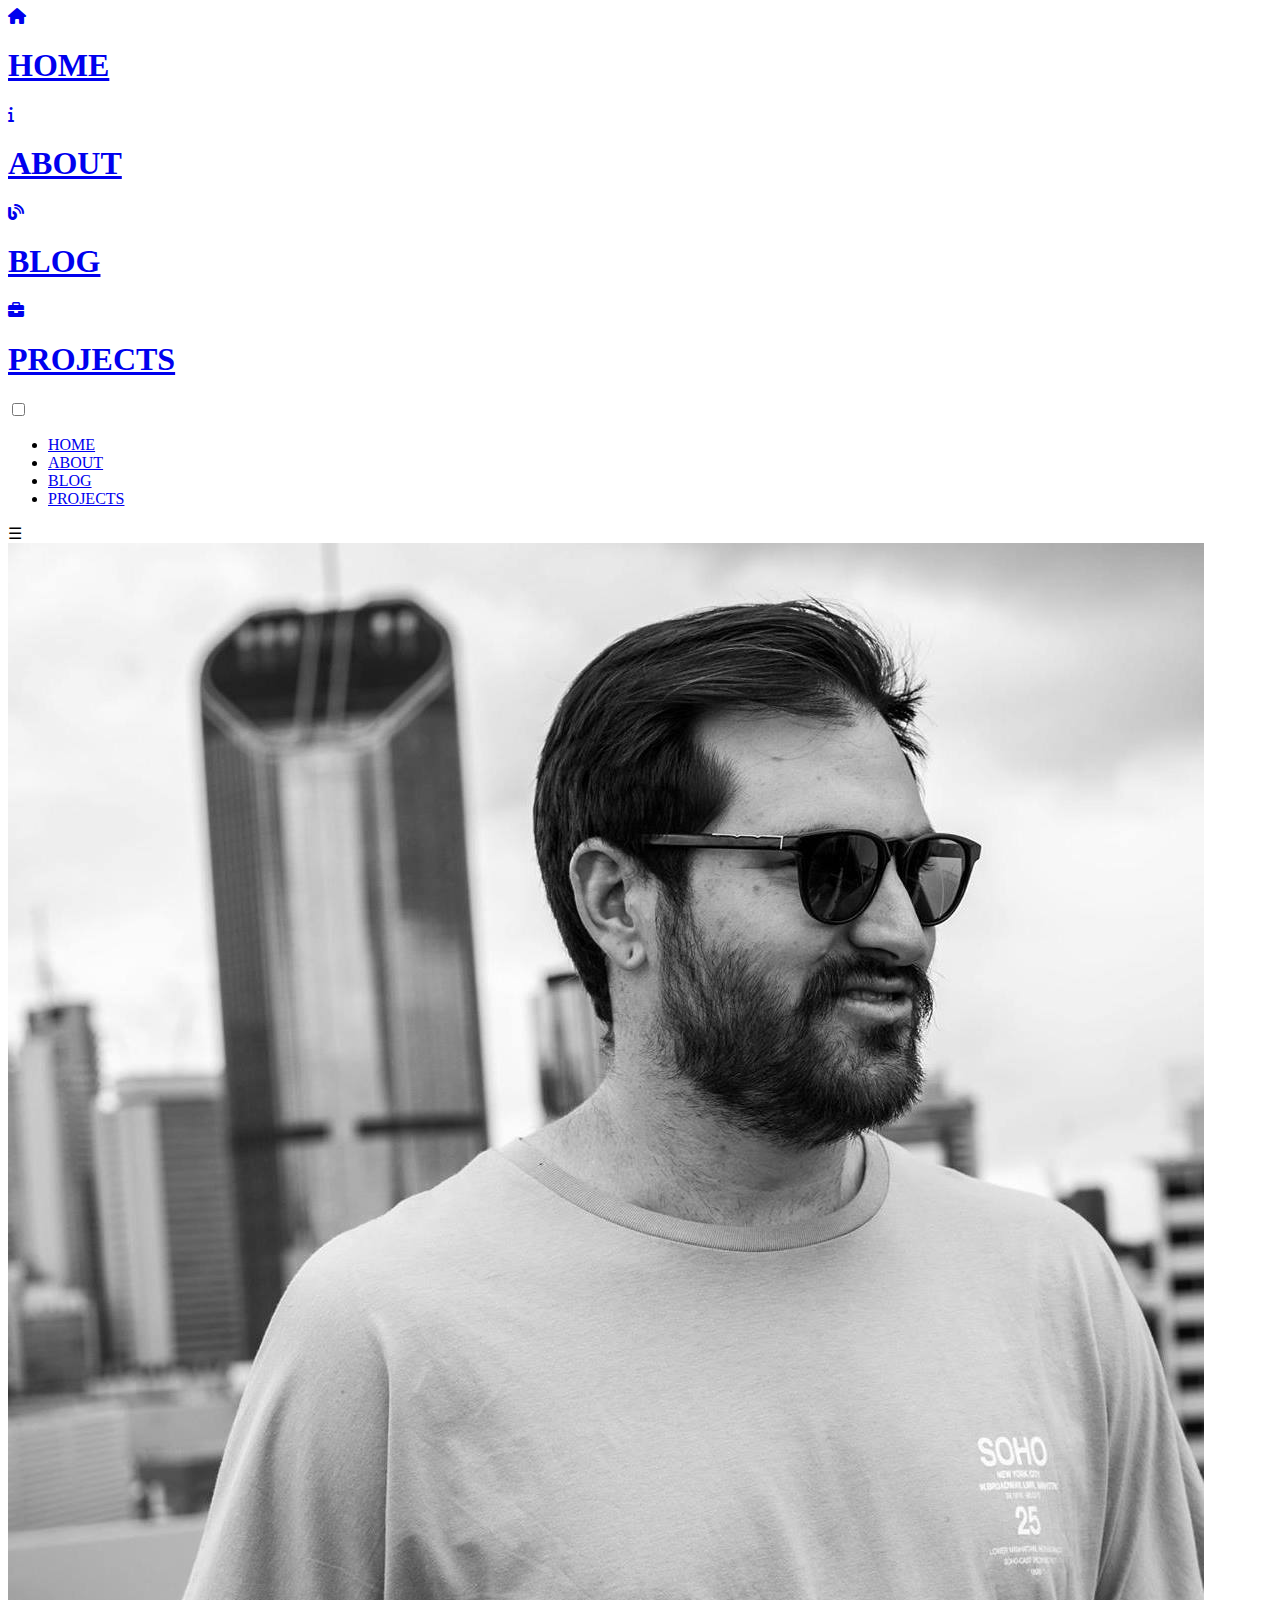
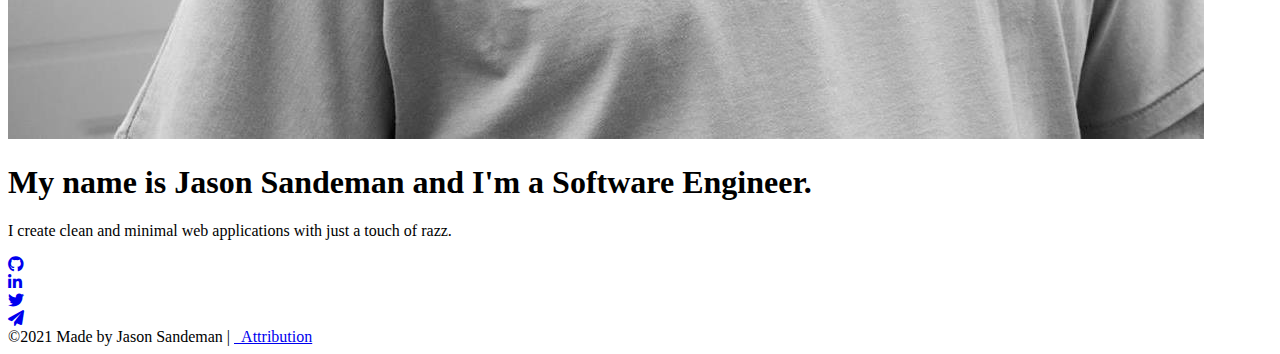
<file: src/index.html>
<!DOCTYPE html>
<html lang="en">
  <head>
    <meta charset="UTF-8" />
    <meta http-equiv="X-UA-Compatible" content="IE=edge" />
    <meta name="viewport" content="width=device-width, initial-scale=1.0" />
    <title>Jason Sandeman</title>

    <!-- Stylesheet link -->
    <link
      rel="stylesheet"
      href="./css/style.css"
      integrity="sha512-djscMBSeX2nlUY77XAut/+afzJUPdCuR6TXLbxxNVwo7A2AP7rGV21/V2pu38Zn5dp0N7PheFHtGOorEP9JEtw=="
    />

    <!-- Google fonts link -->
    <!-- Unable to generate a hash for the preconnect links -->
    <link rel="preconnect" href="https://fonts.googleapis.com" />
    <link rel="preconnect" href="https://fonts.gstatic.com" crossorigin />
    <link
      rel="stylesheet"
      href="https://fonts.googleapis.com/css2?family=Lusitana:wght@400;700&family=Raleway:wght@200;300;400;800&display=swap"
      integrity="sha512-ma8FMbjSgPGj7vyEjjTTQ+IxVQCwE2h3ATiyrKf03DdiUGQ4LcFovG4OyXa6Lgolk3yIqA/swqfxWJpIsTpOfg=="
      crossorigin="anonymous"
    />

    <!-- Font awesome icons link -->
    <link
      rel="stylesheet"
      href="./icons/css/all.css"
      integrity="sha512-4wFGk961cJS2gpSfzy1vU+R8Q93foZOoGgfEDetiClOqNvggdtnRpdCsAgfm8VU9mKkv2unla8RBYwA6hoFwqg=="
    />
  </head>
  <body>
    <header>
      <!-- Desktop navigation buttons -->
      <nav class="desktop_nav">
        <!-- Border and icon styling -->
        <div class="icon home_wrapper">
          <div class="icon_border home">
            <a href="./index.html">
              <i class="fas fa-home"></i>
              <h1 class="home_txt">HOME</h1>
            </a>
          </div>
        </div>
        <!-- Border and icon styling -->
        <div class="icon about_wrapper">
          <div class="icon_border about">
            <a href="./about.html">
              <i class="fas fa-info"></i>
              <h1 class="about_txt">ABOUT</h1>
            </a>
          </div>
        </div>
        <!-- Border and icon styling -->
        <div class="icon blog_wrapper">
          <div class="icon_border blog">
            <a href="./blog.html">
              <i class="fas fa-blog"></i>
              <h1 class="blog_txt">BLOG</h1>
            </a>
          </div>
        </div>
        <!-- Border and icon styling -->
        <div class="icon projects_wrapper">
          <div class="icon_border projects_icon">
            <a href="./projects.html">
              <i class="fas fa-briefcase"></i>
              <h1 class="projects_txt">PROJECTS</h1>
            </a>
          </div>
        </div>
      </nav>

      <!-- Mobile navigation bar -->
      <nav class="mobile_nav">
        <input type="checkbox" id="checkbox1" />
        <label for="checkbox1">
          <ul class="menu first">
            <li><a href="./index.html">HOME</a></li>
            <li><a href="./about.html">ABOUT</a></li>
            <li><a href="./blog.html">BLOG</a></li>
            <li><a href="./projects.html">PROJECTS</a></li>
          </ul>
          <span class="toggle">☰</span>
        </label>
      </nav>
    </header>

    <!-- Main card styling and animation -->
    <main class="card animate mobile_card_column">
      <section class="home_card mobile_home_card">
        <!-- Profile photo -->
        <img
          src="./img/jasonprofilepic.jpeg"
          alt="Jason Sandeman Profile Photo"
          class="home_img"
        />
        <!-- Main card title -->
        <h1 class="home_title">
          My name is Jason Sandeman and I'm a Software Engineer.
        </h1>
        <!-- main card description -->
        <p class="home_description">
          I create clean and minimal web applications with just a touch of razz.
        </p>
        <!-- Social icons -->
        <section class="home_social">
          <div class="icon">
            <a
              href="https://github.com/jwsandeman"
              target="_blank"
              rel="noopener noreferrer"
              ><i class="fab fa-github"></i
            ></a>
          </div>
          <div class="icon">
            <a
              href="https://www.linkedin.com/in/jason-sandeman-33268496/"
              target="_blank"
              rel="noopener noreferrer"
              ><i class="fab fa-linkedin-in"></i
            ></a>
          </div>
          <div class="icon">
            <a
              href="https://twitter.com/jwsandeman"
              target="_blank"
              rel="noopener noreferrer"
              ><i class="fab fa-twitter"></i
            ></a>
          </div>
          <div class="icon">
            <a
              href="mailto:jw.sandeman@gmail.com"
              target="_blank"
              rel="noopener noreferrer"
              ><i class="fas fa-paper-plane"></i
            ></a>
          </div>
        </section>
      </section>
    </main>

    <footer>
      &copy;2021 Made by Jason Sandeman |
      <a href="./post1.html#attribution">&nbsp; Attribution</a>
    </footer>
  </body>
</html>
</file>
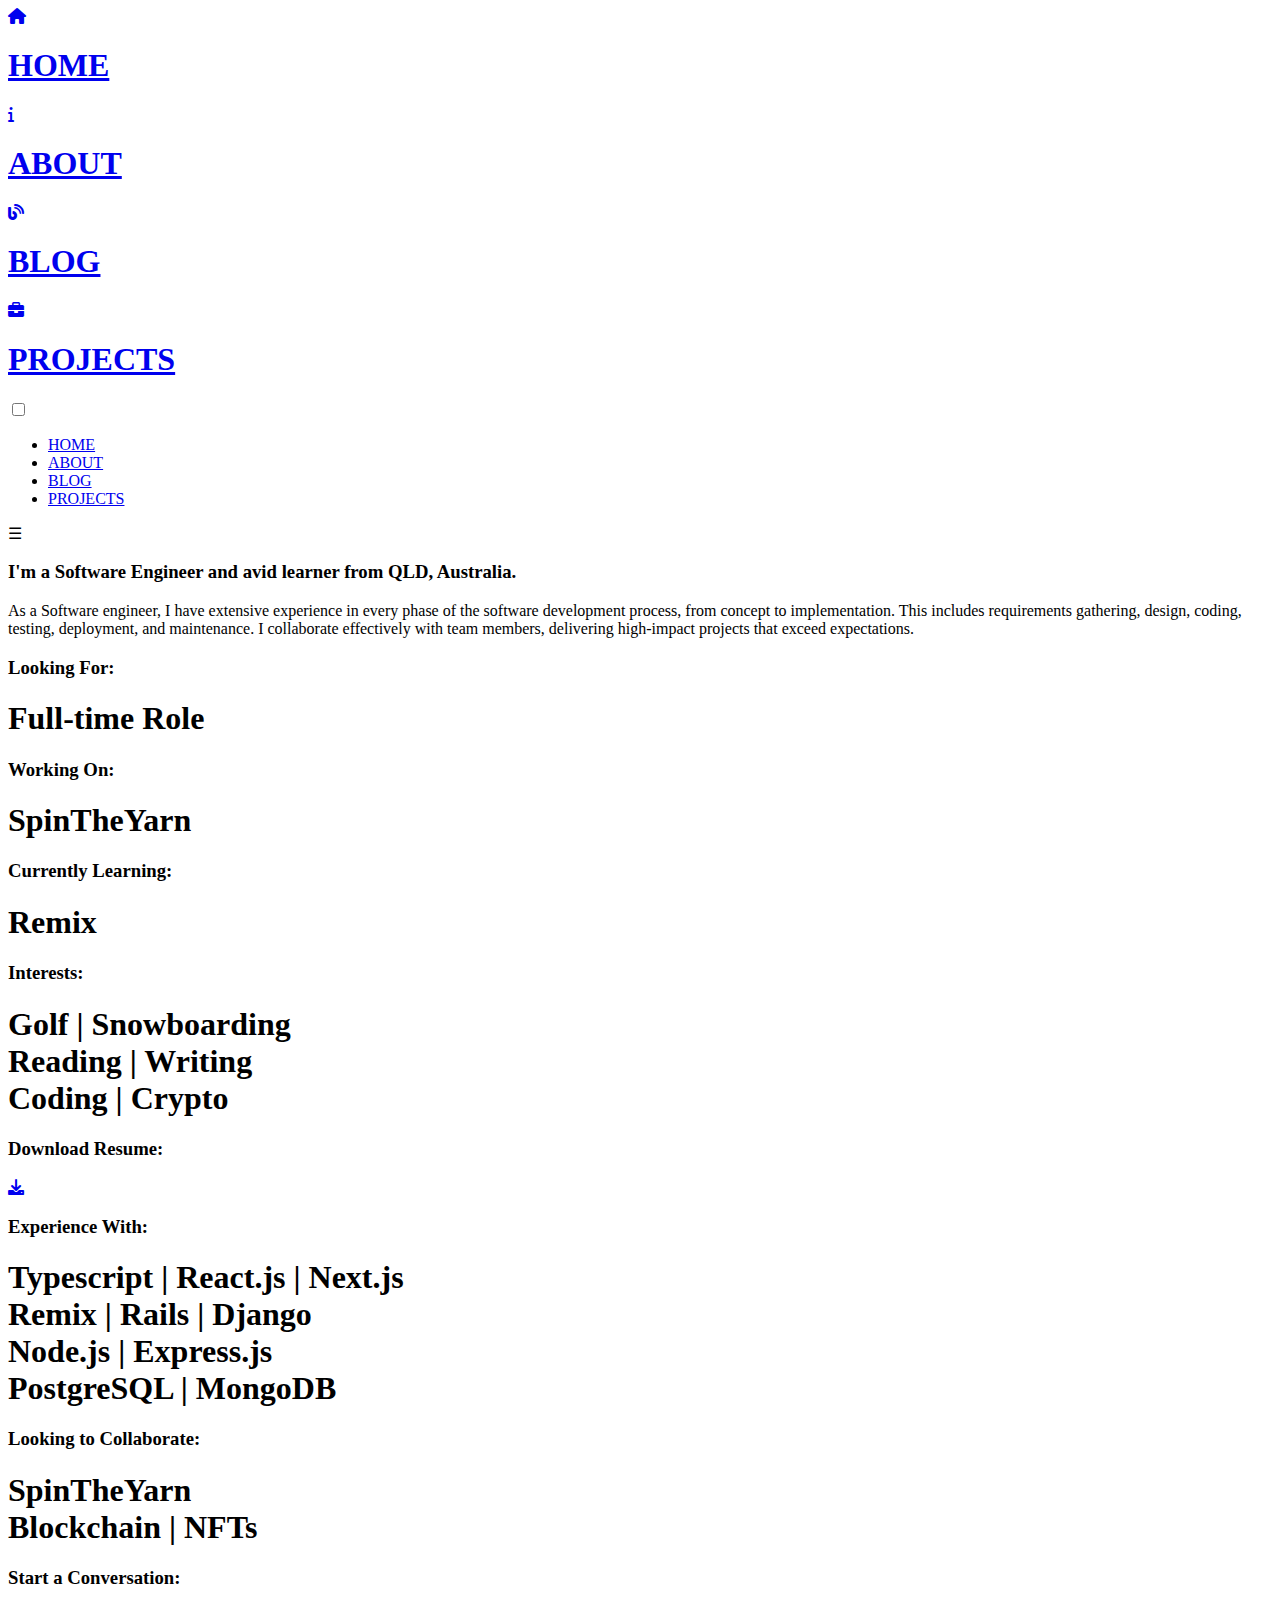
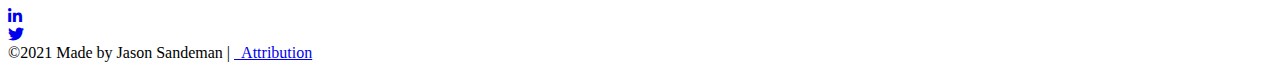
<file: src/about.html>
<!DOCTYPE html>
<html lang="en">
  <head>
    <meta charset="UTF-8" />
    <meta http-equiv="X-UA-Compatible" content="IE=edge" />
    <meta name="viewport" content="width=device-width, initial-scale=1.0" />
    <title>Jason Sandeman</title>

    <!-- Stylesheet link -->
    <link
      rel="stylesheet"
      href="./css/style.css"
      integrity="sha512-djscMBSeX2nlUY77XAut/+afzJUPdCuR6TXLbxxNVwo7A2AP7rGV21/V2pu38Zn5dp0N7PheFHtGOorEP9JEtw=="
    />

    <!-- Google fonts link -->
    <!-- Unable to generate a hash for the preconnect links -->
    <link rel="preconnect" href="https://fonts.googleapis.com" />
    <link rel="preconnect" href="https://fonts.gstatic.com" crossorigin />
    <link
      rel="stylesheet"
      href="https://fonts.googleapis.com/css2?family=Lusitana:wght@400;700&family=Raleway:wght@200;300;400;800&display=swap"
      integrity="sha512-ma8FMbjSgPGj7vyEjjTTQ+IxVQCwE2h3ATiyrKf03DdiUGQ4LcFovG4OyXa6Lgolk3yIqA/swqfxWJpIsTpOfg=="
      crossorigin="anonymous"
    />

    <!-- Font awesome icons link -->
    <link
      rel="stylesheet"
      href="./icons/css/all.css"
      integrity="sha512-4wFGk961cJS2gpSfzy1vU+R8Q93foZOoGgfEDetiClOqNvggdtnRpdCsAgfm8VU9mKkv2unla8RBYwA6hoFwqg=="
    />

    <!-- Styling to remove body and footer rules from stylesheet for this page only -->
    <style>
      @media screen and (max-width: 1200px) {
        body {
          height: fit-content;
        }
      }
    </style>
  </head>
  <body>
    <header>
      <!-- Navigation buttons -->
      <nav class="desktop_nav">
        <!-- Border and icon styling -->
        <div class="icon home_wrapper">
          <div class="icon_border home">
            <a href="./index.html">
              <i class="fas fa-home"></i>
              <h1 class="home_txt">HOME</h1>
            </a>
          </div>
        </div>
        <!-- Border and icon styling -->
        <div class="icon about_wrapper">
          <div class="icon_border about">
            <a href="./about.html">
              <i class="fas fa-info"></i>
              <h1 class="about_txt">ABOUT</h1>
            </a>
          </div>
        </div>
        <!-- Border and icon styling -->
        <div class="icon blog_wrapper">
          <div class="icon_border blog">
            <a href="./blog.html">
              <i class="fas fa-blog"></i>
              <h1 class="blog_txt">BLOG</h1>
            </a>
          </div>
        </div>
        <!-- Border and icon styling -->
        <div class="icon projects_wrapper">
          <div class="icon_border projects_icon">
            <a href="./projects.html">
              <i class="fas fa-briefcase"></i>
              <h1 class="projects_txt">PROJECTS</h1>
            </a>
          </div>
        </div>
      </nav>

      <!-- Mobile navigation bar -->
      <nav class="mobile_nav">
        <input type="checkbox" id="checkbox1" />
        <label for="checkbox1">
          <ul class="menu first">
            <li><a href="./index.html">HOME</a></li>
            <li><a href="./about.html">ABOUT</a></li>
            <li><a href="./blog.html">BLOG</a></li>
            <li><a href="./projects.html">PROJECTS</a></li>
          </ul>
          <span class="toggle">☰</span>
        </label>
      </nav>
    </header>

    <!-- Main card styling and animation -->
    <main class="card animate mobile_card_column">
      <section class="about_card">
        <!-- Profile photo contained in tile -->
        <div class="tile tile_img mobile_tile"></div>
        <!-- Main about description in a triple width tile -->
        <article class="triple_tile">
          <h3 class="about_title">
            I'm a Software Engineer and avid learner from QLD, Australia.
          </h3>
          <p class="about_description">
            As a Software engineer, I have extensive experience in every phase of the software development process, from concept to implementation. This includes requirements gathering, design, coding, testing, deployment, and maintenance. I collaborate effectively with team members, delivering high-impact projects that exceed expectations.
          </p>
        </article>
        <!-- Summary tiles -->
        <article class="tile">
          <h3 class="looking">Looking For:</h3>
          <h1 class="looking">Full-time Role</h1>
        </article>
        <article class="tile">
          <h3 class="working">Working On:</h3>
          <h1 class="working">SpinTheYarn</h1>
        </article>
        <article class="tile">
          <h3 class="learning">Currently Learning:</h3>
          <h1 class="learning">Remix</h1>
        </article>
        <article class="tile">
          <h3 class="interests">Interests:</h3>
          <h1 class="interests">
            Golf | Snowboarding <br />Reading | Writing <br />Coding | Crypto
          </h1>
        </article>
        <article class="tile">
          <h3 class="resume">Download Resume:</h3>
          <div class="icon_box">
            <div class="icon">
              <!-- Resume download link -->
              <a href="./docs/JasonSandeman.pdf" download>
                <i class="react fas fa-download"></i>
              </a>
            </div>
          </div>
        </article>
        <article class="tile">
          <h3 class="experience">Experience With:</h3>
          <h1 class="experience">
            Typescript | React.js | Next.js<br />Remix | Rails | Django<br />Node.js | Express.js<br />PostgreSQL | MongoDB
          </h1>
        </article>
        <article class="tile">
          <h3 class="collaborate">Looking to Collaborate:</h3>
          <h1 class="collaborate">
            SpinTheYarn<br />Blockchain | NFTs
          </h1>
        </article>
        <article class="tile">
          <!-- Conversation starter links -->
          <h3 class="contact">Start a Conversation:</h3>
          <div class="icon_box">
            <div class="icon">
              <a
                href="https://www.linkedin.com/in/jason-sandeman-33268496/"
                target="_blank"
                rel="noopener noreferrer"
                ><i class="fab fa-linkedin-in"></i
              ></a>
            </div>
            <div class="icon">
              <a
                href="https://twitter.com/jwsandeman"
                target="_blank"
                rel="noopener noreferrer"
                ><i class="fab fa-twitter"></i
              ></a>
            </div>
          </div>
        </article>
      </section>
    </main>

    <footer class="about_footer">
      &copy;2021 Made by Jason Sandeman |
      <a href="./post1.html#attribution">&nbsp; Attribution</a>
    </footer>
  </body>
</html>
</file>
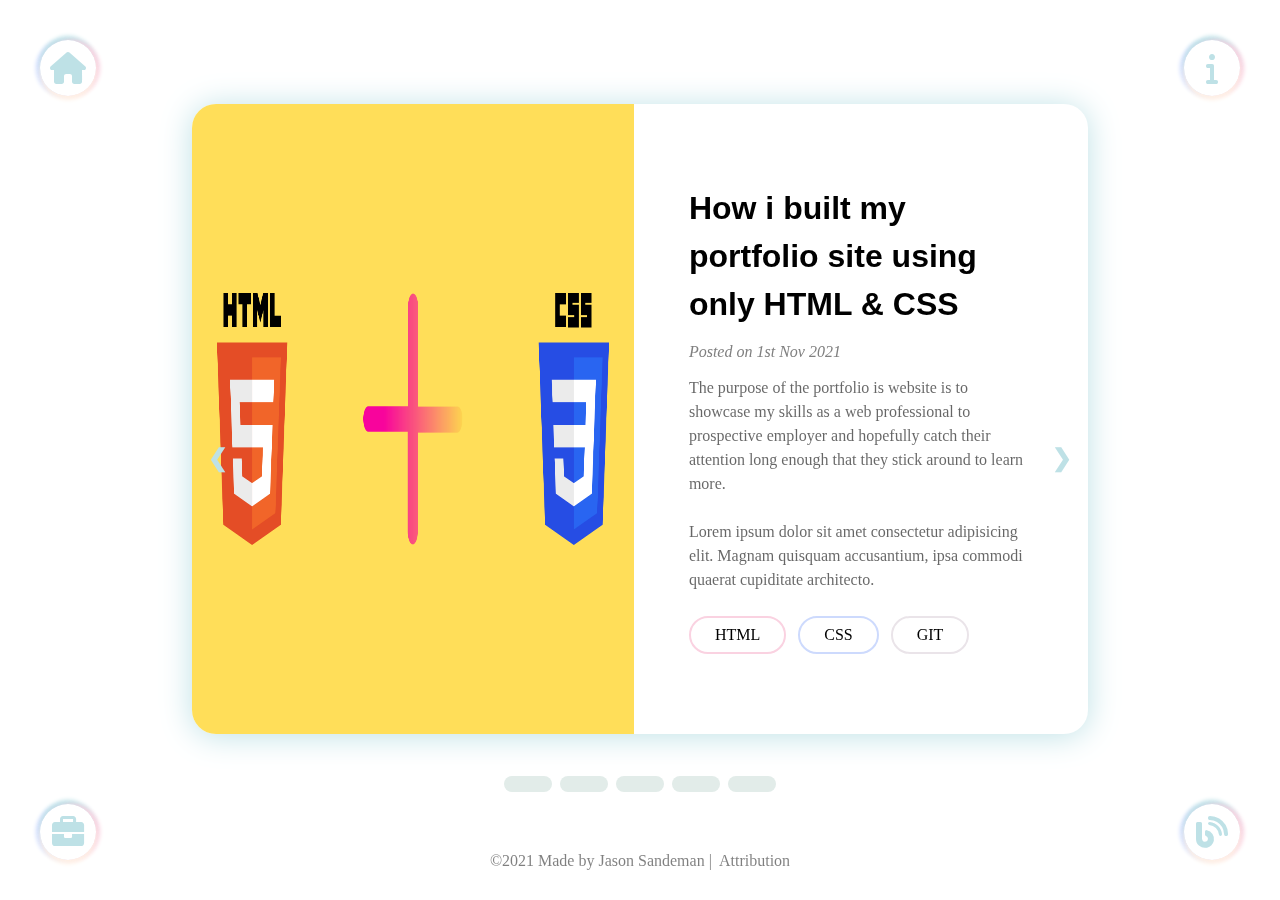
<file: src/blog.html>
<!DOCTYPE html>
<html lang="en">
  <head>
    <meta charset="UTF-8" />
    <meta http-equiv="X-UA-Compatible" content="IE=edge" />
    <meta name="viewport" content="width=device-width, initial-scale=1.0" />
    <title>Jason Sandeman</title>

    <!-- Stylesheet link -->
    <link
      rel="stylesheet"
      href="./css/style.css"
      integrity="sha512-2kQqfoA6GFmvwb7kpiICytulYFvYKRPsBCmAun9aY5+uA25hQ/Z1l0arNnMr0yoI31/EsSWU38Q3FS53scjALQ=="
    />

    <!-- Google fonts link -->
    <!-- Unable to generate a hash for the preconnect links -->
    <link rel="preconnect" href="https://fonts.googleapis.com" />
    <link rel="preconnect" href="https://fonts.gstatic.com" crossorigin />
    <link
      rel="stylesheet"
      href="https://fonts.googleapis.com/css2?family=Lusitana:wght@400;700&family=Raleway:wght@200;300;400;800&display=swap"
      integrity="sha512-42ohMTnaC6tdW5FHvVBXnGT7TelCKJFycmWLJwwghKLnabw6QvNS5lmFOq0c0TouSPT59eqhZ6nTPgCpLJkBDA=="
      crossorigin="anonymous"
    />

    <!-- Font awesome icons link -->
    <link
      rel="stylesheet"
      href="./icons/css/all.css"
      integrity="sha512-4wFGk961cJS2gpSfzy1vU+R8Q93foZOoGgfEDetiClOqNvggdtnRpdCsAgfm8VU9mKkv2unla8RBYwA6hoFwqg=="
    />
  </head>
  <body>
    <header>
      <!-- Navigation buttons -->
      <nav class="desktop_nav">
        <!-- Border and icon styling -->
        <div class="icon home_wrapper">
          <div class="icon_border home">
            <a href="./index.html">
              <i class="fas fa-home"></i>
              <h1 class="home_txt">HOME</h1>
            </a>
          </div>
        </div>
        <!-- Border and icon styling -->
        <div class="icon about_wrapper">
          <div class="icon_border about">
            <a href="./about.html">
              <i class="fas fa-info"></i>
              <h1 class="about_txt">ABOUT</h1>
            </a>
          </div>
        </div>
        <!-- Border and icon styling -->
        <div class="icon blog_wrapper">
          <div class="icon_border blog">
            <a href="./blog.html">
              <i class="fas fa-blog"></i>
              <h1 class="blog_txt">BLOG</h1>
            </a>
          </div>
        </div>
        <!-- Border and icon styling -->
        <div class="icon projects_wrapper">
          <div class="icon_border projects_icon">
            <a href="./projects.html">
              <i class="fas fa-briefcase"></i>
              <h1 class="projects_txt">PROJECTS</h1>
            </a>
          </div>
        </div>
      </nav>

      <!-- Mobile navigation bar -->
      <nav class="mobile_nav">
        <input type="checkbox" id="checkbox1" />
        <label for="checkbox1">
          <ul class="menu first">
            <li><a href="./index.html">HOME</a></li>
            <li><a href="./about.html">ABOUT</a></li>
            <li><a href="./blog.html">BLOG</a></li>
            <li><a href="./projects.html">PROJECTS</a></li>
          </ul>
          <span class="toggle">☰</span>
        </label>
      </nav>
    </header>

    <!-- Main Card/Sideshow Container -->
    <main class="card mobile_card">
      <!-- Slide 1 -->
      <a href="./post1.html" class="mySlides fade">
        <div class="blog_card">
          <!-- Main blog image -->
          <section class="blog_img tablet_blog_img">
            <img src="./img/htmlcss.png" alt="Post 1 image" class="post1_img" />
          </section>
          <!-- Blog preview section -->
          <section class="blog_peek">
            <h1 class="blog_title">
              How i built my portfolio site using only HTML & CSS
            </h1>
            <p class="blog_published">Posted on 1st Nov 2021</p>
            <p class="blog_description">
              The purpose of the portfolio is website is to showcase my skills
              as a web professional to prospective employer and hopefully catch
              their attention long enough that they stick around to learn more.
            </p>
            <p class="blog_description">
              Lorem ipsum dolor sit amet consectetur adipisicing elit. Magnam
              quisquam accusantium, ipsa commodi quaerat cupiditate architecto.
            </p>
            <!-- Blog tags -->
            <div class="tags blog_tags">
              <span class="html_tag">HTML</span>
              <span class="css_tag">CSS</span>
              <span class="git_tag">GIT</span>
            </div>
          </section>
        </div>
      </a>

      <!-- Slide 2 -->
      <a href="./post2.html" class="mySlides fade">
        <div class="blog_card">
          <!-- Main blog image -->
          <section class="blog_img tablet_blog_img">
            <img src="./img/nodejs.png" alt="Post 2 image" class="post2_img" />
          </section>
          <!-- Blog preview section -->
          <section class="blog_peek">
            <h1 class="blog_title">How i used Lorem Ipsum in a post</h1>
            <p class="blog_published">Posted on 30th Oct 2021</p>
            <p class="blog_description">
              Lorem ipsum, dolor sit amet consectetur adipisicing elit. Tempore
              ad possimus qui minus! Architecto animi rem magni optio quae
              molestiae inventore! Distinctio perferendis impedit ducimus atque
              dicta magni assumenda eos.
            </p>
            <p class="blog_description">
              Lorem ipsum dolor sit amet consectetur adipisicing elit. Magnam
              quisquam accusantium, ipsa commodi quaerat cupiditate architecto.
            </p>
            <!-- Blog tags -->
            <div class="tags blog_tags">
              <span class="html_tag">HTML</span>
              <span class="css_tag">CSS</span>
              <span class="git_tag">GIT</span>
            </div>
          </section>
        </div>
      </a>

      <!-- Slide 3 -->
      <a href="./post3.html" class="mySlides fade">
        <div class="blog_card">
          <!-- Main blog image -->
          <section class="blog_img tablet_blog_img">
            <img src="./img/reactjs.png" alt="Post 3 image" class="post3_img" />
          </section>
          <!-- Blog preview section -->
          <section class="blog_peek">
            <h1 class="blog_title">How not to use Lorem Ipsum in a post</h1>
            <p class="blog_published">Posted on 29th Oct 2021</p>
            <p class="blog_description">
              Lorem ipsum, dolor sit amet consectetur adipisicing elit. Tempore
              ad possimus qui minus! Architecto animi rem magni optio quae
              molestiae inventore! Distinctio perferendis impedit ducimus atque
              dicta magni assumenda eos.
            </p>
            <p class="blog_description">
              Lorem ipsum dolor sit amet consectetur adipisicing elit. Magnam
              quisquam accusantium, ipsa commodi quaerat cupiditate architecto.
            </p>
            <!-- Blog tags -->
            <div class="tags blog_tags">
              <span class="html_tag">HTML</span>
              <span class="css_tag">CSS</span>
              <span class="git_tag">GIT</span>
            </div>
          </section>
        </div>
      </a>

      <!-- Slide 4 -->
      <a href="./post4.html" class="mySlides fade">
        <div class="blog_card">
          <!-- Main blog image -->
          <section class="blog_img tablet_blog_img">
            <img src="./img/htmlcss.png" alt="Post 4 image" class="post4_img" />
          </section>
          <!-- Blog preview section -->
          <section class="blog_peek">
            <h1 class="blog_title">Lorem Ipsum is the way</h1>
            <p class="blog_published">Posted on 25th Oct 2021</p>
            <p class="blog_description">
              Lorem ipsum, dolor sit amet consectetur adipisicing elit. Tempore
              ad possimus qui minus! Architecto animi rem magni optio quae
              molestiae inventore! Distinctio perferendis impedit ducimus atque
              dicta magni assumenda eos.
            </p>
            <p class="blog_description">
              Lorem ipsum dolor sit amet consectetur adipisicing elit. Magnam
              quisquam accusantium, ipsa commodi quaerat cupiditate architecto.
            </p>
            <!-- Blog tags -->
            <div class="tags blog_tags">
              <span class="html_tag">HTML</span>
              <span class="css_tag">CSS</span>
              <span class="git_tag">GIT</span>
            </div>
          </section>
        </div>
      </a>

      <!-- Slide 5 -->
      <a href="./post5.html" class="mySlides fade">
        <div class="blog_card">
          <!-- Main blog image -->
          <section class="blog_img tablet_blog_img">
            <img src="./img/nodejs.png" alt="Post 5 image" class="post5_img" />
          </section>
          <!-- Blog preview section -->
          <section class="blog_peek">
            <h1 class="blog_title">It is known</h1>
            <p class="blog_published">Posted on 22nd Oct 2021</p>
            <p class="blog_description">
              Lorem ipsum, dolor sit amet consectetur adipisicing elit. Tempore
              ad possimus qui minus! Architecto animi rem magni optio quae
              molestiae inventore! Distinctio perferendis impedit ducimus atque
              dicta magni assumenda eos.
            </p>
            <p class="blog_description">
              Lorem ipsum dolor sit amet consectetur adipisicing elit. Magnam
              quisquam accusantium, ipsa commodi quaerat cupiditate architecto.
            </p>
            <!-- Blog tags -->
            <div class="tags blog_tags">
              <span class="html_tag">HTML</span>
              <span class="css_tag">CSS</span>
              <span class="git_tag">GIT</span>
            </div>
          </section>
        </div>
      </a>

      <!-- Prev/Next buttons -->
      <a class="prev" onclick="plusSlides(-1)">&#10094;</a>
      <a class="next" onclick="plusSlides(1)">&#10095;</a>

      <!-- Bottom bar pagination -->
      <nav style="text-align: center; margin-top: 24px" class="mobile_dots">
        <span class="dot" onclick="currentSlide(1)"></span>
        <span class="dot" onclick="currentSlide(2)"></span>
        <span class="dot" onclick="currentSlide(3)"></span>
        <span class="dot" onclick="currentSlide(4)"></span>
        <span class="dot" onclick="currentSlide(5)"></span>
      </nav>
    </main>
    <br />

    <!-- Bottom bar pagination -->
    <nav style="text-align: center; margin-top: 24px" class="desktop_dots">
      <span class="dot" onclick="currentSlide(1)"></span>
      <span class="dot" onclick="currentSlide(2)"></span>
      <span class="dot" onclick="currentSlide(3)"></span>
      <span class="dot" onclick="currentSlide(4)"></span>
      <span class="dot" onclick="currentSlide(5)"></span>
    </nav>

    <!-- Slideshow Script -->
    <script>
      var slideIndex = 1;
      showSlides(slideIndex);

      function plusSlides(n) {
        showSlides((slideIndex += n));
      }

      function currentSlide(n) {
        showSlides((slideIndex = n));
      }

      function showSlides(n) {
        var i;
        var slides = document.getElementsByClassName("mySlides");
        var dots = document.getElementsByClassName("dot");
        if (n > slides.length) {
          slideIndex = 1;
        }
        if (n < 1) {
          slideIndex = slides.length;
        }
        for (i = 0; i < slides.length; i++) {
          slides[i].style.display = "none";
        }
        for (i = 0; i < dots.length; i++) {
          dots[i].className = dots[i].className.replace(" active", "");
        }
        slides[slideIndex - 1].style.display = "block";
        dots[slideIndex - 1].className += " active";
      }
    </script>

    <footer>
      &copy;2021 Made by Jason Sandeman |
      <a href="./post1.html#attribution">&nbsp; Attribution</a>
    </footer>
  </body>
</html>
</file>
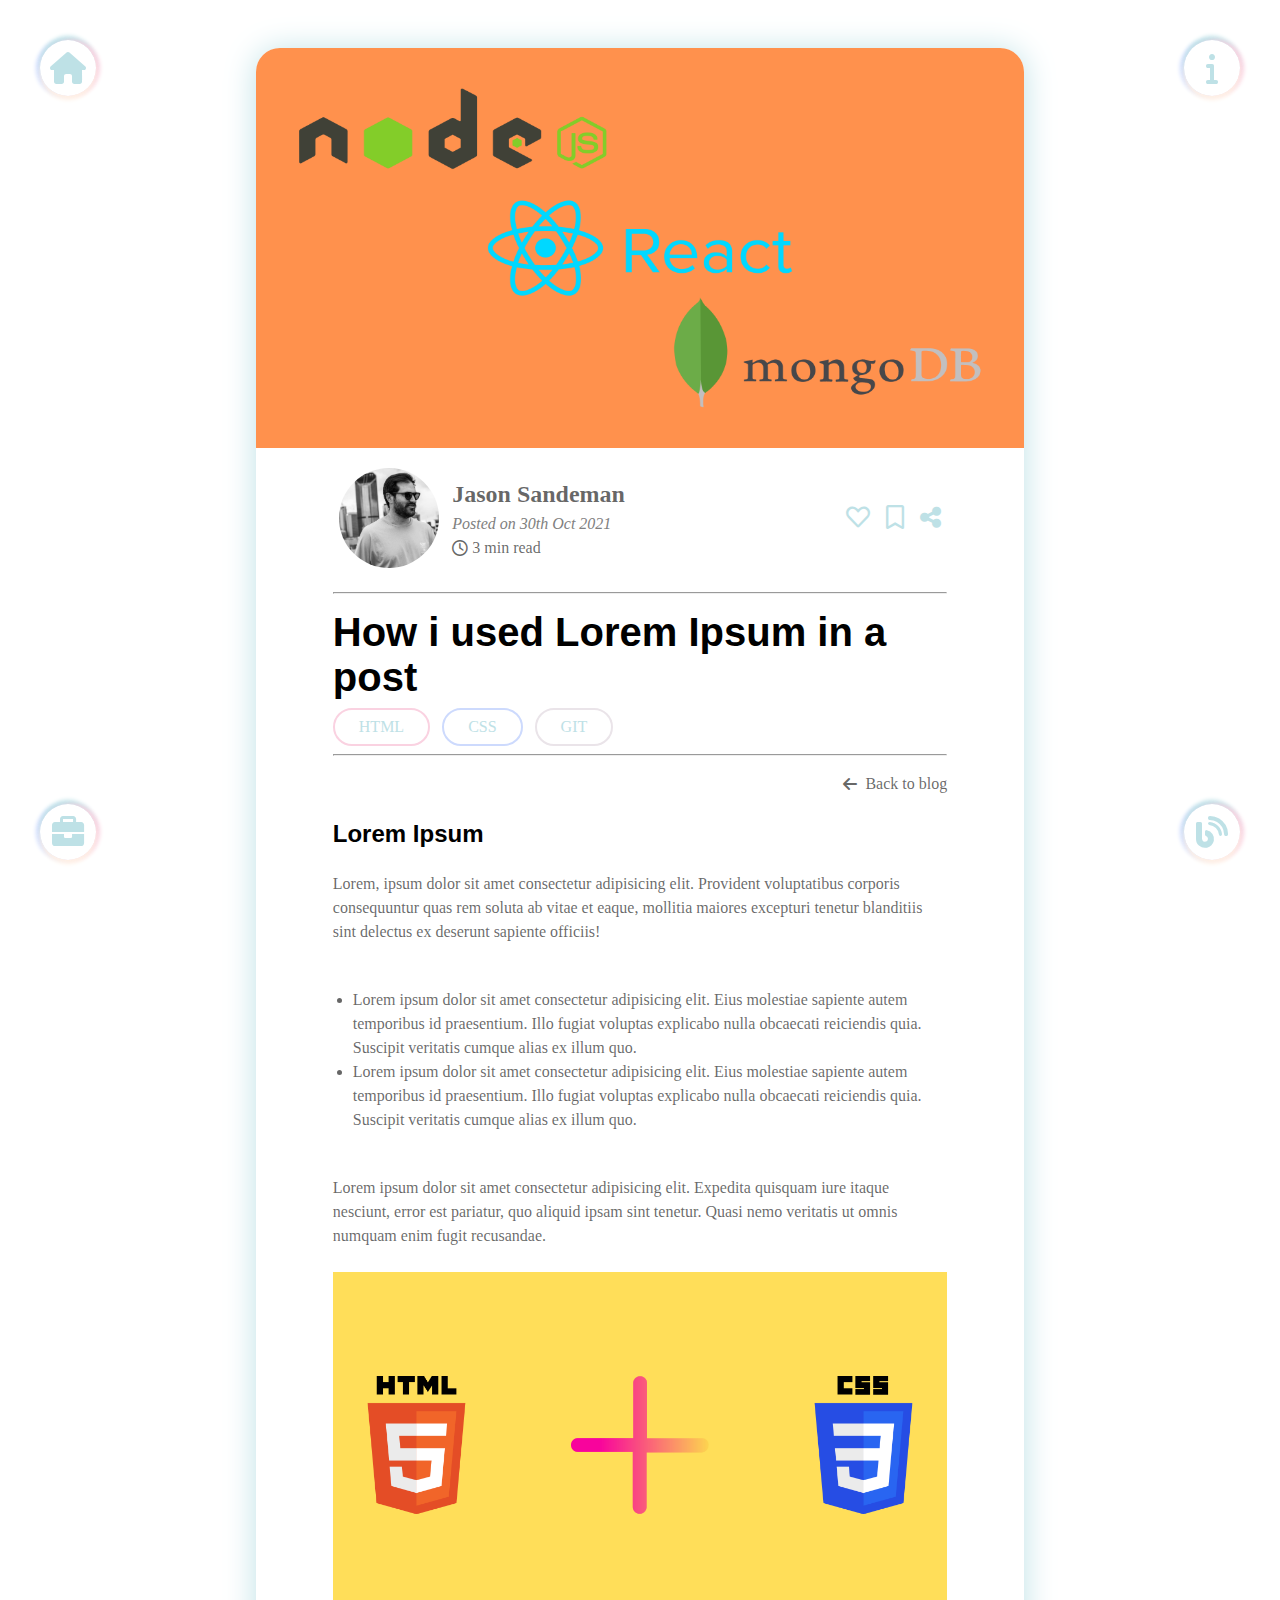
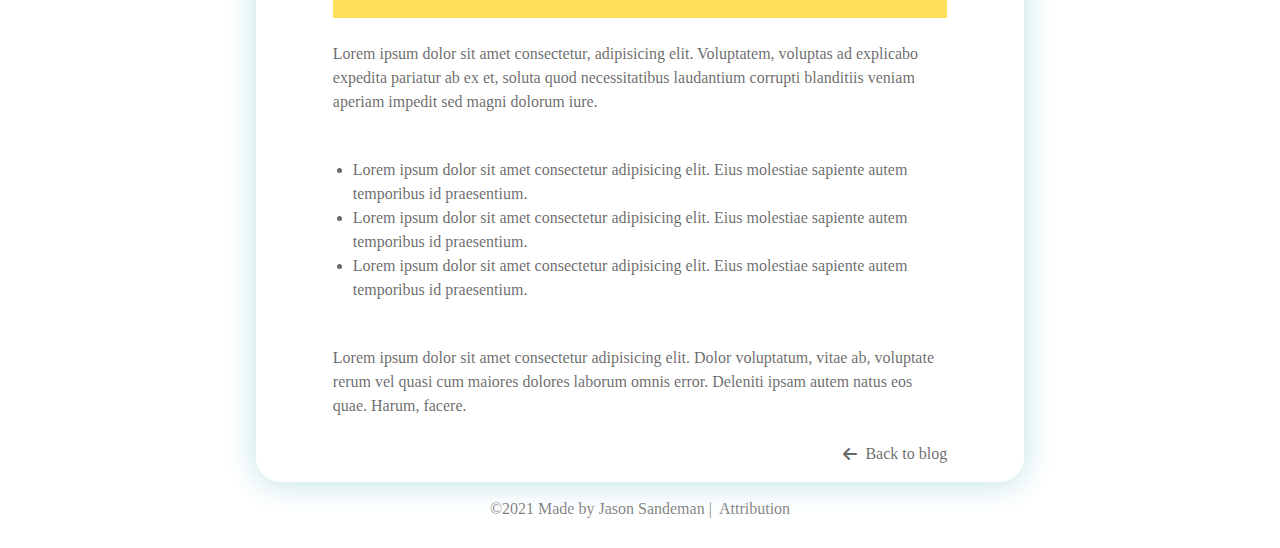
<file: src/post2.html>
<!DOCTYPE html>
<html lang="en">
  <head>
    <meta charset="UTF-8" />
    <meta http-equiv="X-UA-Compatible" content="IE=edge" />
    <meta name="viewport" content="width=device-width, initial-scale=1.0" />
    <title>Jason Sandeman</title>

    <!-- Stylesheet link -->
    <link
      rel="stylesheet"
      href="./css/style.css"
      integrity="sha512-2kQqfoA6GFmvwb7kpiICytulYFvYKRPsBCmAun9aY5+uA25hQ/Z1l0arNnMr0yoI31/EsSWU38Q3FS53scjALQ=="
    />

    <!-- Google fonts link -->
    <!-- Unable to generate a hash for the preconnect links -->
    <link rel="preconnect" href="https://fonts.googleapis.com" />
    <link rel="preconnect" href="https://fonts.gstatic.com" crossorigin />
    <link
      rel="stylesheet"
      href="https://fonts.googleapis.com/css2?family=Lusitana:wght@400;700&family=Raleway:wght@200;300;400;800&display=swap"
      integrity="sha512-42ohMTnaC6tdW5FHvVBXnGT7TelCKJFycmWLJwwghKLnabw6QvNS5lmFOq0c0TouSPT59eqhZ6nTPgCpLJkBDA=="
      crossorigin="anonymous"
    />

    <!-- Font awesome icons link -->
    <link
      rel="stylesheet"
      href="./icons/css/all.css"
      integrity="sha512-4wFGk961cJS2gpSfzy1vU+R8Q93foZOoGgfEDetiClOqNvggdtnRpdCsAgfm8VU9mKkv2unla8RBYwA6hoFwqg=="
    />

    <!-- Styling to remove body and footer rules from stylesheet for this page only -->
    <style>
      body {
        height: fit-content;
      }
      footer {
        display: flex;
        position: relative;
        color: rgba(0, 0, 0, 0.5);
      }
    </style>
  </head>
  <body>
    <header>
      <!-- Desktop navigation buttons -->
      <nav class="desktop_nav">
        <!-- Border and icon styling -->
        <div class="icon home_wrapper">
          <div class="icon_border home">
            <a href="./index.html">
              <i class="fas fa-home"></i>
              <h1 class="home_txt">HOME</h1>
            </a>
          </div>
        </div>
        <!-- Border and icon styling -->
        <div class="icon about_wrapper">
          <div class="icon_border about">
            <a href="./about.html">
              <i class="fas fa-info"></i>
              <h1 class="about_txt">ABOUT</h1>
            </a>
          </div>
        </div>
        <!-- Border and icon styling -->
        <div class="icon blog_wrapper">
          <div class="icon_border blog">
            <a href="./blog.html">
              <i class="fas fa-blog"></i>
              <h1 class="blog_txt">BLOG</h1>
            </a>
          </div>
        </div>
        <!-- Border and icon styling -->
        <div class="icon projects_wrapper">
          <div class="icon_border projects_icon">
            <a href="./projects.html">
              <i class="fas fa-briefcase"></i>
              <h1 class="projects_txt">PROJECTS</h1>
            </a>
          </div>
        </div>
      </nav>

      <!-- Mobile navigation bar -->
      <nav class="mobile_nav">
        <input type="checkbox" id="checkbox1" />
        <label for="checkbox1">
          <ul class="menu first">
            <li><a href="./index.html">HOME</a></li>
            <li><a href="./about.html">ABOUT</a></li>
            <li><a href="./blog.html">BLOG</a></li>
            <li><a href="./projects.html">PROJECTS</a></li>
          </ul>
          <span class="toggle">☰</span>
        </label>
      </nav>
    </header>

    <!-- Main column layout for post -->
    <main class="post_column">
      <!-- Post container -->
      <section class="post_container">
        <div class="header_img">
          <img src="./img/nodejs.png" alt="post 2 header image" />
        </div>
        <!-- Info bar containing post meta data -->
        <section class="metadata">
          <!-- Profile image -->
          <div class="meta_img"></div>
          <!-- Post info -->
          <div class="meta_info">
            <p class="name">Jason Sandeman</p>
            <p class="blog_published">Posted on 30th Oct 2021</p>
            <p class="read_time">
              <i class="far fa-clock"></i>&nbsp;3 min read
            </p>
          </div>
          <!-- Like /save / share buttons -->
          <div class="meta_links">
            <a href=""><i class="far fa-heart"></i></a>
            <a href=""><i class="far fa-bookmark"></i></a>
            <a href=""><i class="fas fa-share-alt"></i></a>
          </div>
        </section>
        <hr class="post" />
        <!-- Title and tags section -->
        <section class="post">
          <h1 class="post">How i used Lorem Ipsum in a post</h1>
          <div class="tags post_tags">
            <span class="html_tag">HTML</span>
            <span class="css_tag">CSS</span>
            <span class="git_tag">GIT</span>
          </div>
          <hr class="post" />
          <!-- Back link to blog -->
          <a href="./blog.html"
            ><p class="back_link">
              <i class="fas fa-arrow-left"></i>&nbsp; Back to blog
            </p></a
          >
          <!-- Blog post -->
          <article class="post">
            <h2 class="post">Lorem Ipsum</h2>
            <p class="post">
              Lorem, ipsum dolor sit amet consectetur adipisicing elit.
              Provident voluptatibus corporis consequuntur quas rem soluta ab
              vitae et eaque, mollitia maiores excepturi tenetur blanditiis sint
              delectus ex deserunt sapiente officiis!
            </p>
            <ul class="post">
              <li>
                Lorem ipsum dolor sit amet consectetur adipisicing elit. Eius
                molestiae sapiente autem temporibus id praesentium. Illo fugiat
                voluptas explicabo nulla obcaecati reiciendis quia. Suscipit
                veritatis cumque alias ex illum quo.
              </li>
              <li>
                Lorem ipsum dolor sit amet consectetur adipisicing elit. Eius
                molestiae sapiente autem temporibus id praesentium. Illo fugiat
                voluptas explicabo nulla obcaecati reiciendis quia. Suscipit
                veritatis cumque alias ex illum quo.
              </li>
            </ul>
            <p class="post">
              Lorem ipsum dolor sit amet consectetur adipisicing elit. Expedita
              quisquam iure itaque nesciunt, error est pariatur, quo aliquid
              ipsam sint tenetur. Quasi nemo veritatis ut omnis numquam enim
              fugit recusandae.
            </p>
            <img class="post" src="./img/htmlcss.png" alt="placeholder image" />
            <p class="post">
              Lorem ipsum dolor sit amet consectetur, adipisicing elit.
              Voluptatem, voluptas ad explicabo expedita pariatur ab ex et,
              soluta quod necessitatibus laudantium corrupti blanditiis veniam
              aperiam impedit sed magni dolorum iure.
            </p>
            <ul class="post">
              <li>
                Lorem ipsum dolor sit amet consectetur adipisicing elit. Eius
                molestiae sapiente autem temporibus id praesentium.
              </li>
              <li>
                Lorem ipsum dolor sit amet consectetur adipisicing elit. Eius
                molestiae sapiente autem temporibus id praesentium.
              </li>
              <li>
                Lorem ipsum dolor sit amet consectetur adipisicing elit. Eius
                molestiae sapiente autem temporibus id praesentium.
              </li>
            </ul>
            <p class="post">
              Lorem ipsum dolor sit amet consectetur adipisicing elit. Dolor
              voluptatum, vitae ab, voluptate rerum vel quasi cum maiores
              dolores laborum omnis error. Deleniti ipsam autem natus eos quae.
              Harum, facere.
            </p>
          </article>
          <!-- Back link to blog -->
          <a href="./blog.html"
            ><p class="back_link">
              <i class="fas fa-arrow-left"></i>&nbsp; Back to blog
            </p></a
          >
        </section>
      </section>
    </main>
    <footer>
      &copy;2021 Made by Jason Sandeman |
      <a href="./post1.html#attribution">&nbsp; Attribution</a>
    </footer>
  </body>
</html>
</file>
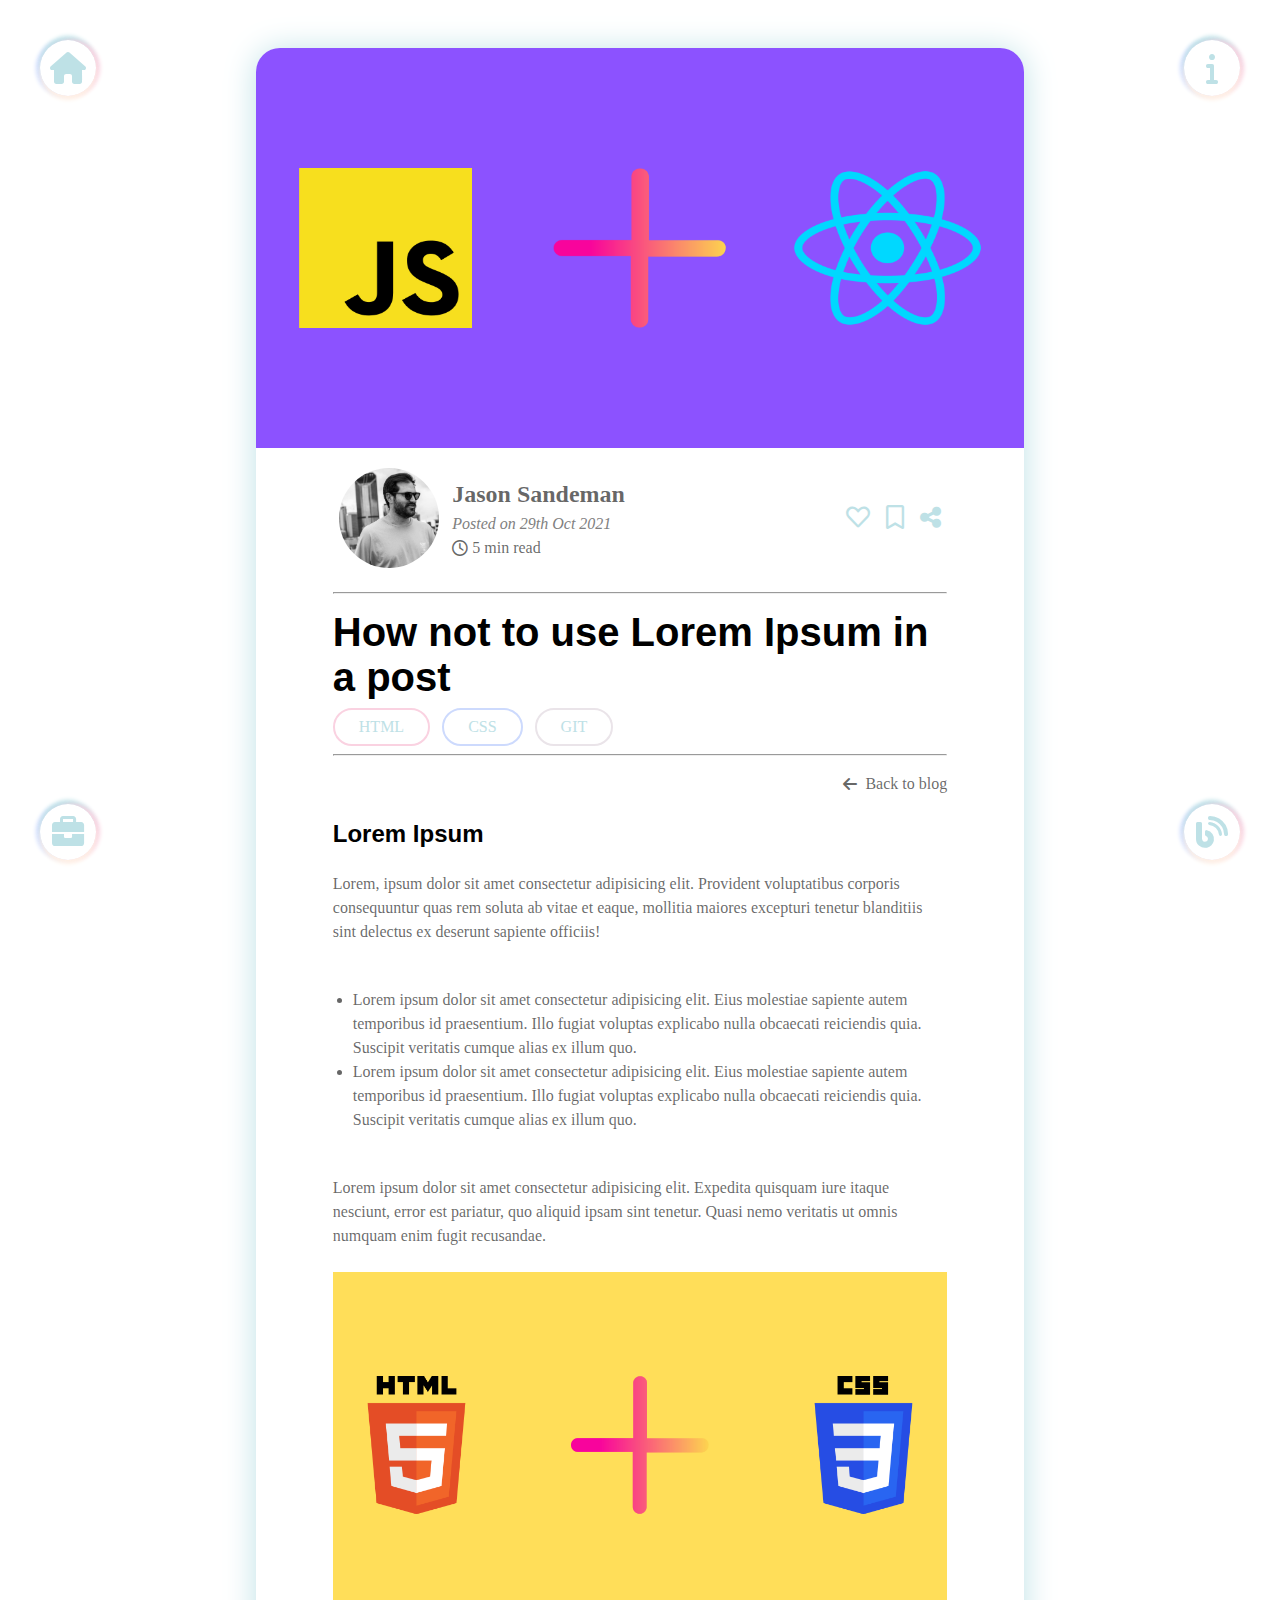
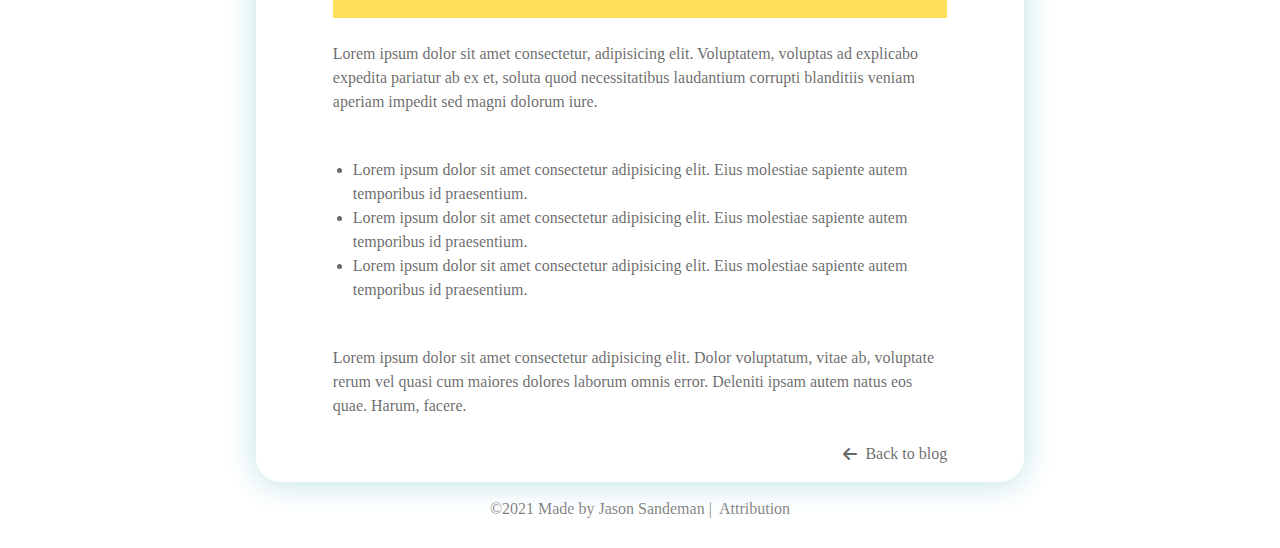
<file: src/post3.html>
<!DOCTYPE html>
<html lang="en">
  <head>
    <meta charset="UTF-8" />
    <meta http-equiv="X-UA-Compatible" content="IE=edge" />
    <meta name="viewport" content="width=device-width, initial-scale=1.0" />
    <title>Jason Sandeman</title>

    <!-- Stylesheet link -->
    <link
      rel="stylesheet"
      href="./css/style.css"
      integrity="sha512-2kQqfoA6GFmvwb7kpiICytulYFvYKRPsBCmAun9aY5+uA25hQ/Z1l0arNnMr0yoI31/EsSWU38Q3FS53scjALQ=="
    />

    <!-- Google fonts link -->
    <!-- Unable to generate a hash for the preconnect links -->
    <link rel="preconnect" href="https://fonts.googleapis.com" />
    <link rel="preconnect" href="https://fonts.gstatic.com" crossorigin />
    <link
      rel="stylesheet"
      href="https://fonts.googleapis.com/css2?family=Lusitana:wght@400;700&family=Raleway:wght@200;300;400;800&display=swap"
      integrity="sha512-42ohMTnaC6tdW5FHvVBXnGT7TelCKJFycmWLJwwghKLnabw6QvNS5lmFOq0c0TouSPT59eqhZ6nTPgCpLJkBDA=="
      crossorigin="anonymous"
    />

    <!-- Font awesome icons link -->
    <link
      rel="stylesheet"
      href="./icons/css/all.css"
      integrity="sha512-4wFGk961cJS2gpSfzy1vU+R8Q93foZOoGgfEDetiClOqNvggdtnRpdCsAgfm8VU9mKkv2unla8RBYwA6hoFwqg=="
    />

    <!-- Styling to remove body and footer rules from stylesheet for this page only -->
    <style>
      body {
        height: fit-content;
      }
      footer {
        display: flex;
        position: relative;
        color: rgba(0, 0, 0, 0.5);
      }
    </style>
  </head>
  <body>
    <header>
      <!-- Desktop navigation buttons -->
      <nav class="desktop_nav">
        <!-- Border and icon styling -->
        <div class="icon home_wrapper">
          <div class="icon_border home">
            <a href="./index.html">
              <i class="fas fa-home"></i>
              <h1 class="home_txt">HOME</h1>
            </a>
          </div>
        </div>
        <!-- Border and icon styling -->
        <div class="icon about_wrapper">
          <div class="icon_border about">
            <a href="./about.html">
              <i class="fas fa-info"></i>
              <h1 class="about_txt">ABOUT</h1>
            </a>
          </div>
        </div>
        <!-- Border and icon styling -->
        <div class="icon blog_wrapper">
          <div class="icon_border blog">
            <a href="./blog.html">
              <i class="fas fa-blog"></i>
              <h1 class="blog_txt">BLOG</h1>
            </a>
          </div>
        </div>
        <!-- Border and icon styling -->
        <div class="icon projects_wrapper">
          <div class="icon_border projects_icon">
            <a href="./projects.html">
              <i class="fas fa-briefcase"></i>
              <h1 class="projects_txt">PROJECTS</h1>
            </a>
          </div>
        </div>
      </nav>

      <!-- Mobile navigation bar -->
      <nav class="mobile_nav">
        <input type="checkbox" id="checkbox1" />
        <label for="checkbox1">
          <ul class="menu first">
            <li><a href="./index.html">HOME</a></li>
            <li><a href="./about.html">ABOUT</a></li>
            <li><a href="./blog.html">BLOG</a></li>
            <li><a href="./projects.html">PROJECTS</a></li>
          </ul>
          <span class="toggle">☰</span>
        </label>
      </nav>
    </header>

    <!-- Main column layout for post -->
    <main class="post_column">
      <!-- Post container -->
      <section class="post_container">
        <div class="header_img">
          <img src="./img/reactjs.png" alt="post 3 header image" />
        </div>
        <!-- Info bar containing post meta data -->
        <section class="metadata">
          <!-- Profile image -->
          <div class="meta_img"></div>
          <!-- Post info -->
          <div class="meta_info">
            <p class="name">Jason Sandeman</p>
            <p class="blog_published">Posted on 29th Oct 2021</p>
            <p class="read_time">
              <i class="far fa-clock"></i>&nbsp;5 min read
            </p>
          </div>
          <!-- Like /save / share buttons -->
          <div class="meta_links">
            <a href=""><i class="far fa-heart"></i></a>
            <a href=""><i class="far fa-bookmark"></i></a>
            <a href=""><i class="fas fa-share-alt"></i></a>
          </div>
        </section>
        <hr class="post" />
        <!-- Title and tags section -->
        <section class="post">
          <h1 class="post">How not to use Lorem Ipsum in a post</h1>
          <div class="tags post_tags">
            <span class="html_tag">HTML</span>
            <span class="css_tag">CSS</span>
            <span class="git_tag">GIT</span>
          </div>
          <hr class="post" />
          <!-- Back link to blog -->
          <a href="./blog.html"
            ><p class="back_link">
              <i class="fas fa-arrow-left"></i>&nbsp; Back to blog
            </p></a
          >
          <!-- Blog post -->
          <article class="post">
            <h2 class="post">Lorem Ipsum</h2>
            <p class="post">
              Lorem, ipsum dolor sit amet consectetur adipisicing elit.
              Provident voluptatibus corporis consequuntur quas rem soluta ab
              vitae et eaque, mollitia maiores excepturi tenetur blanditiis sint
              delectus ex deserunt sapiente officiis!
            </p>
            <ul class="post">
              <li>
                Lorem ipsum dolor sit amet consectetur adipisicing elit. Eius
                molestiae sapiente autem temporibus id praesentium. Illo fugiat
                voluptas explicabo nulla obcaecati reiciendis quia. Suscipit
                veritatis cumque alias ex illum quo.
              </li>
              <li>
                Lorem ipsum dolor sit amet consectetur adipisicing elit. Eius
                molestiae sapiente autem temporibus id praesentium. Illo fugiat
                voluptas explicabo nulla obcaecati reiciendis quia. Suscipit
                veritatis cumque alias ex illum quo.
              </li>
            </ul>
            <p class="post">
              Lorem ipsum dolor sit amet consectetur adipisicing elit. Expedita
              quisquam iure itaque nesciunt, error est pariatur, quo aliquid
              ipsam sint tenetur. Quasi nemo veritatis ut omnis numquam enim
              fugit recusandae.
            </p>
            <img class="post" src="./img/htmlcss.png" alt="placeholder image" />
            <p class="post">
              Lorem ipsum dolor sit amet consectetur, adipisicing elit.
              Voluptatem, voluptas ad explicabo expedita pariatur ab ex et,
              soluta quod necessitatibus laudantium corrupti blanditiis veniam
              aperiam impedit sed magni dolorum iure.
            </p>
            <ul class="post">
              <li>
                Lorem ipsum dolor sit amet consectetur adipisicing elit. Eius
                molestiae sapiente autem temporibus id praesentium.
              </li>
              <li>
                Lorem ipsum dolor sit amet consectetur adipisicing elit. Eius
                molestiae sapiente autem temporibus id praesentium.
              </li>
              <li>
                Lorem ipsum dolor sit amet consectetur adipisicing elit. Eius
                molestiae sapiente autem temporibus id praesentium.
              </li>
            </ul>
            <p class="post">
              Lorem ipsum dolor sit amet consectetur adipisicing elit. Dolor
              voluptatum, vitae ab, voluptate rerum vel quasi cum maiores
              dolores laborum omnis error. Deleniti ipsam autem natus eos quae.
              Harum, facere.
            </p>
          </article>
          <!-- Back link to blog -->
          <a href="./blog.html"
            ><p class="back_link">
              <i class="fas fa-arrow-left"></i>&nbsp; Back to blog
            </p></a
          >
        </section>
      </section>
    </main>
    <footer>
      &copy;2021 Made by Jason Sandeman |
      <a href="./post1.html#attribution">&nbsp; Attribution</a>
    </footer>
  </body>
</html>
</file>
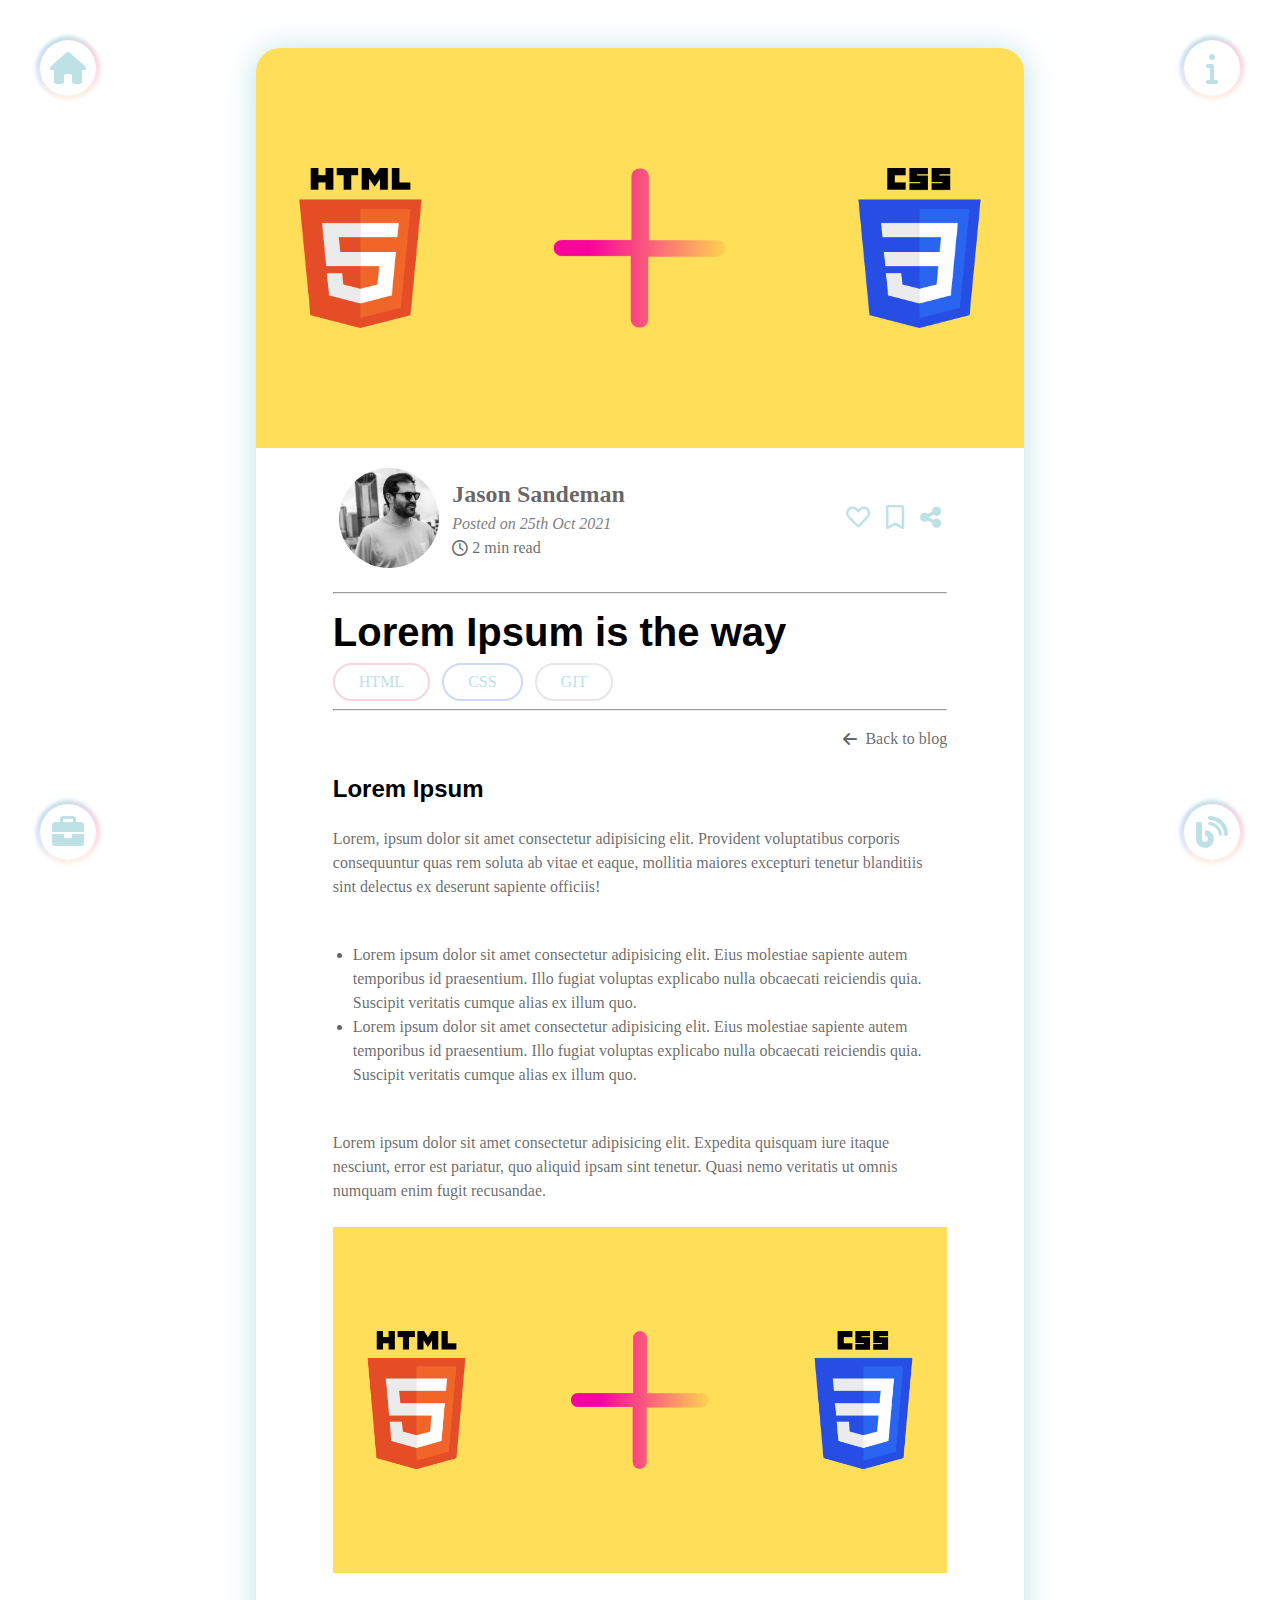
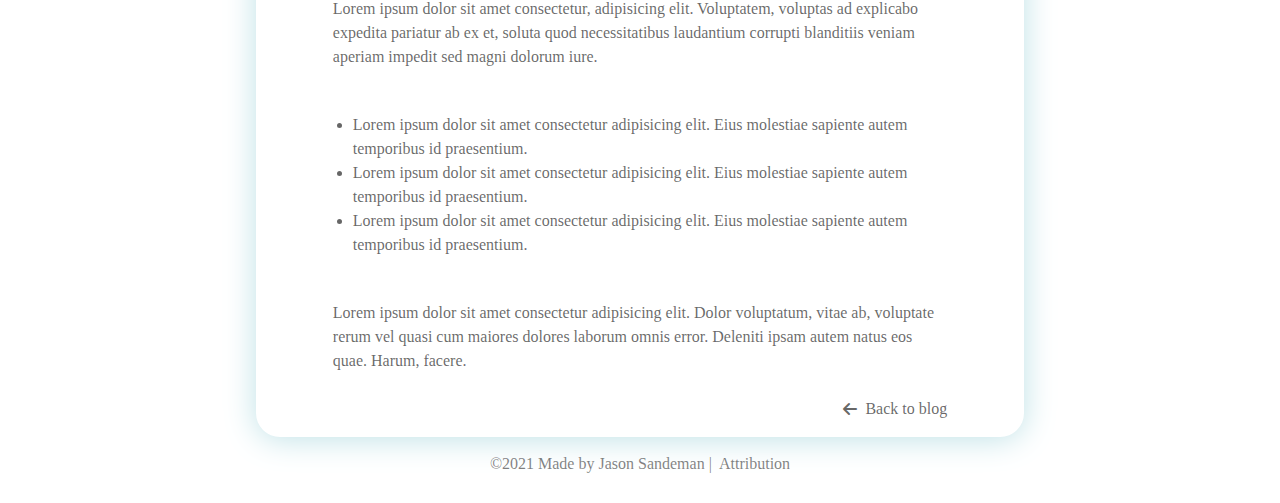
<file: src/post4.html>
<!DOCTYPE html>
<html lang="en">
  <head>
    <meta charset="UTF-8" />
    <meta http-equiv="X-UA-Compatible" content="IE=edge" />
    <meta name="viewport" content="width=device-width, initial-scale=1.0" />
    <title>Jason Sandeman</title>

    <!-- Stylesheet link -->
    <link
      rel="stylesheet"
      href="./css/style.css"
      integrity="sha512-2kQqfoA6GFmvwb7kpiICytulYFvYKRPsBCmAun9aY5+uA25hQ/Z1l0arNnMr0yoI31/EsSWU38Q3FS53scjALQ=="
    />

    <!-- Google fonts link -->
    <!-- Unable to generate a hash for the preconnect links -->
    <link rel="preconnect" href="https://fonts.googleapis.com" />
    <link rel="preconnect" href="https://fonts.gstatic.com" crossorigin />
    <link
      rel="stylesheet"
      href="https://fonts.googleapis.com/css2?family=Lusitana:wght@400;700&family=Raleway:wght@200;300;400;800&display=swap"
      integrity="sha512-42ohMTnaC6tdW5FHvVBXnGT7TelCKJFycmWLJwwghKLnabw6QvNS5lmFOq0c0TouSPT59eqhZ6nTPgCpLJkBDA=="
      crossorigin="anonymous"
    />

    <!-- Font awesome icons link -->
    <link
      rel="stylesheet"
      href="./icons/css/all.css"
      integrity="sha512-4wFGk961cJS2gpSfzy1vU+R8Q93foZOoGgfEDetiClOqNvggdtnRpdCsAgfm8VU9mKkv2unla8RBYwA6hoFwqg=="
    />

    <!-- Styling to remove body and footer rules from stylesheet for this page only -->
    <style>
      body {
        height: fit-content;
      }
      footer {
        display: flex;
        position: relative;
        color: rgba(0, 0, 0, 0.5);
      }
    </style>
  </head>
  <body>
    <header>
      <!-- Desktop navigation buttons -->
      <nav class="desktop_nav">
        <!-- Border and icon styling -->
        <div class="icon home_wrapper">
          <div class="icon_border home">
            <a href="./index.html">
              <i class="fas fa-home"></i>
              <h1 class="home_txt">HOME</h1>
            </a>
          </div>
        </div>
        <!-- Border and icon styling -->
        <div class="icon about_wrapper">
          <div class="icon_border about">
            <a href="./about.html">
              <i class="fas fa-info"></i>
              <h1 class="about_txt">ABOUT</h1>
            </a>
          </div>
        </div>
        <!-- Border and icon styling -->
        <div class="icon blog_wrapper">
          <div class="icon_border blog">
            <a href="./blog.html">
              <i class="fas fa-blog"></i>
              <h1 class="blog_txt">BLOG</h1>
            </a>
          </div>
        </div>
        <!-- Border and icon styling -->
        <div class="icon projects_wrapper">
          <div class="icon_border projects_icon">
            <a href="./projects.html">
              <i class="fas fa-briefcase"></i>
              <h1 class="projects_txt">PROJECTS</h1>
            </a>
          </div>
        </div>
      </nav>

      <!-- Mobile navigation bar -->
      <nav class="mobile_nav">
        <input type="checkbox" id="checkbox1" />
        <label for="checkbox1">
          <ul class="menu first">
            <li><a href="./index.html">HOME</a></li>
            <li><a href="./about.html">ABOUT</a></li>
            <li><a href="./blog.html">BLOG</a></li>
            <li><a href="./projects.html">PROJECTS</a></li>
          </ul>
          <span class="toggle">☰</span>
        </label>
      </nav>
    </header>

    <!-- Main column layout for post -->
    <main class="post_column">
      <!-- Post container -->
      <section class="post_container">
        <div class="header_img">
          <img src="./img/htmlcss.png" alt="post 4 header image" />
        </div>
        <!-- Info bar containing post meta data -->
        <section class="metadata">
          <!-- Profile image -->
          <div class="meta_img"></div>
          <!-- Post info -->
          <div class="meta_info">
            <p class="name">Jason Sandeman</p>
            <p class="blog_published">Posted on 25th Oct 2021</p>
            <p class="read_time">
              <i class="far fa-clock"></i>&nbsp;2 min read
            </p>
          </div>
          <!-- Like /save / share buttons -->
          <div class="meta_links">
            <a href=""><i class="far fa-heart"></i></a>
            <a href=""><i class="far fa-bookmark"></i></a>
            <a href=""><i class="fas fa-share-alt"></i></a>
          </div>
        </section>
        <hr class="post" />
        <!-- Title and tags section -->
        <section class="post">
          <h1 class="post">Lorem Ipsum is the way</h1>
          <div class="tags post_tags">
            <span class="html_tag">HTML</span>
            <span class="css_tag">CSS</span>
            <span class="git_tag">GIT</span>
          </div>
          <hr class="post" />
          <!-- Back link to blog -->
          <a href="./blog.html"
            ><p class="back_link">
              <i class="fas fa-arrow-left"></i>&nbsp; Back to blog
            </p></a
          >
          <!-- Blog post -->
          <article class="post">
            <h2 class="post">Lorem Ipsum</h2>
            <p class="post">
              Lorem, ipsum dolor sit amet consectetur adipisicing elit.
              Provident voluptatibus corporis consequuntur quas rem soluta ab
              vitae et eaque, mollitia maiores excepturi tenetur blanditiis sint
              delectus ex deserunt sapiente officiis!
            </p>
            <ul class="post">
              <li>
                Lorem ipsum dolor sit amet consectetur adipisicing elit. Eius
                molestiae sapiente autem temporibus id praesentium. Illo fugiat
                voluptas explicabo nulla obcaecati reiciendis quia. Suscipit
                veritatis cumque alias ex illum quo.
              </li>
              <li>
                Lorem ipsum dolor sit amet consectetur adipisicing elit. Eius
                molestiae sapiente autem temporibus id praesentium. Illo fugiat
                voluptas explicabo nulla obcaecati reiciendis quia. Suscipit
                veritatis cumque alias ex illum quo.
              </li>
            </ul>
            <p class="post">
              Lorem ipsum dolor sit amet consectetur adipisicing elit. Expedita
              quisquam iure itaque nesciunt, error est pariatur, quo aliquid
              ipsam sint tenetur. Quasi nemo veritatis ut omnis numquam enim
              fugit recusandae.
            </p>
            <img class="post" src="./img/htmlcss.png" alt="placeholder image" />
            <p class="post">
              Lorem ipsum dolor sit amet consectetur, adipisicing elit.
              Voluptatem, voluptas ad explicabo expedita pariatur ab ex et,
              soluta quod necessitatibus laudantium corrupti blanditiis veniam
              aperiam impedit sed magni dolorum iure.
            </p>
            <ul class="post">
              <li>
                Lorem ipsum dolor sit amet consectetur adipisicing elit. Eius
                molestiae sapiente autem temporibus id praesentium.
              </li>
              <li>
                Lorem ipsum dolor sit amet consectetur adipisicing elit. Eius
                molestiae sapiente autem temporibus id praesentium.
              </li>
              <li>
                Lorem ipsum dolor sit amet consectetur adipisicing elit. Eius
                molestiae sapiente autem temporibus id praesentium.
              </li>
            </ul>
            <p class="post">
              Lorem ipsum dolor sit amet consectetur adipisicing elit. Dolor
              voluptatum, vitae ab, voluptate rerum vel quasi cum maiores
              dolores laborum omnis error. Deleniti ipsam autem natus eos quae.
              Harum, facere.
            </p>
          </article>
          <!-- Back link to blog -->
          <a href="./blog.html"
            ><p class="back_link">
              <i class="fas fa-arrow-left"></i>&nbsp; Back to blog
            </p></a
          >
        </section>
      </section>
    </main>
    <footer>
      &copy;2021 Made by Jason Sandeman |
      <a href="./post1.html#attribution">&nbsp; Attribution</a>
    </footer>
  </body>
</html>
</file>
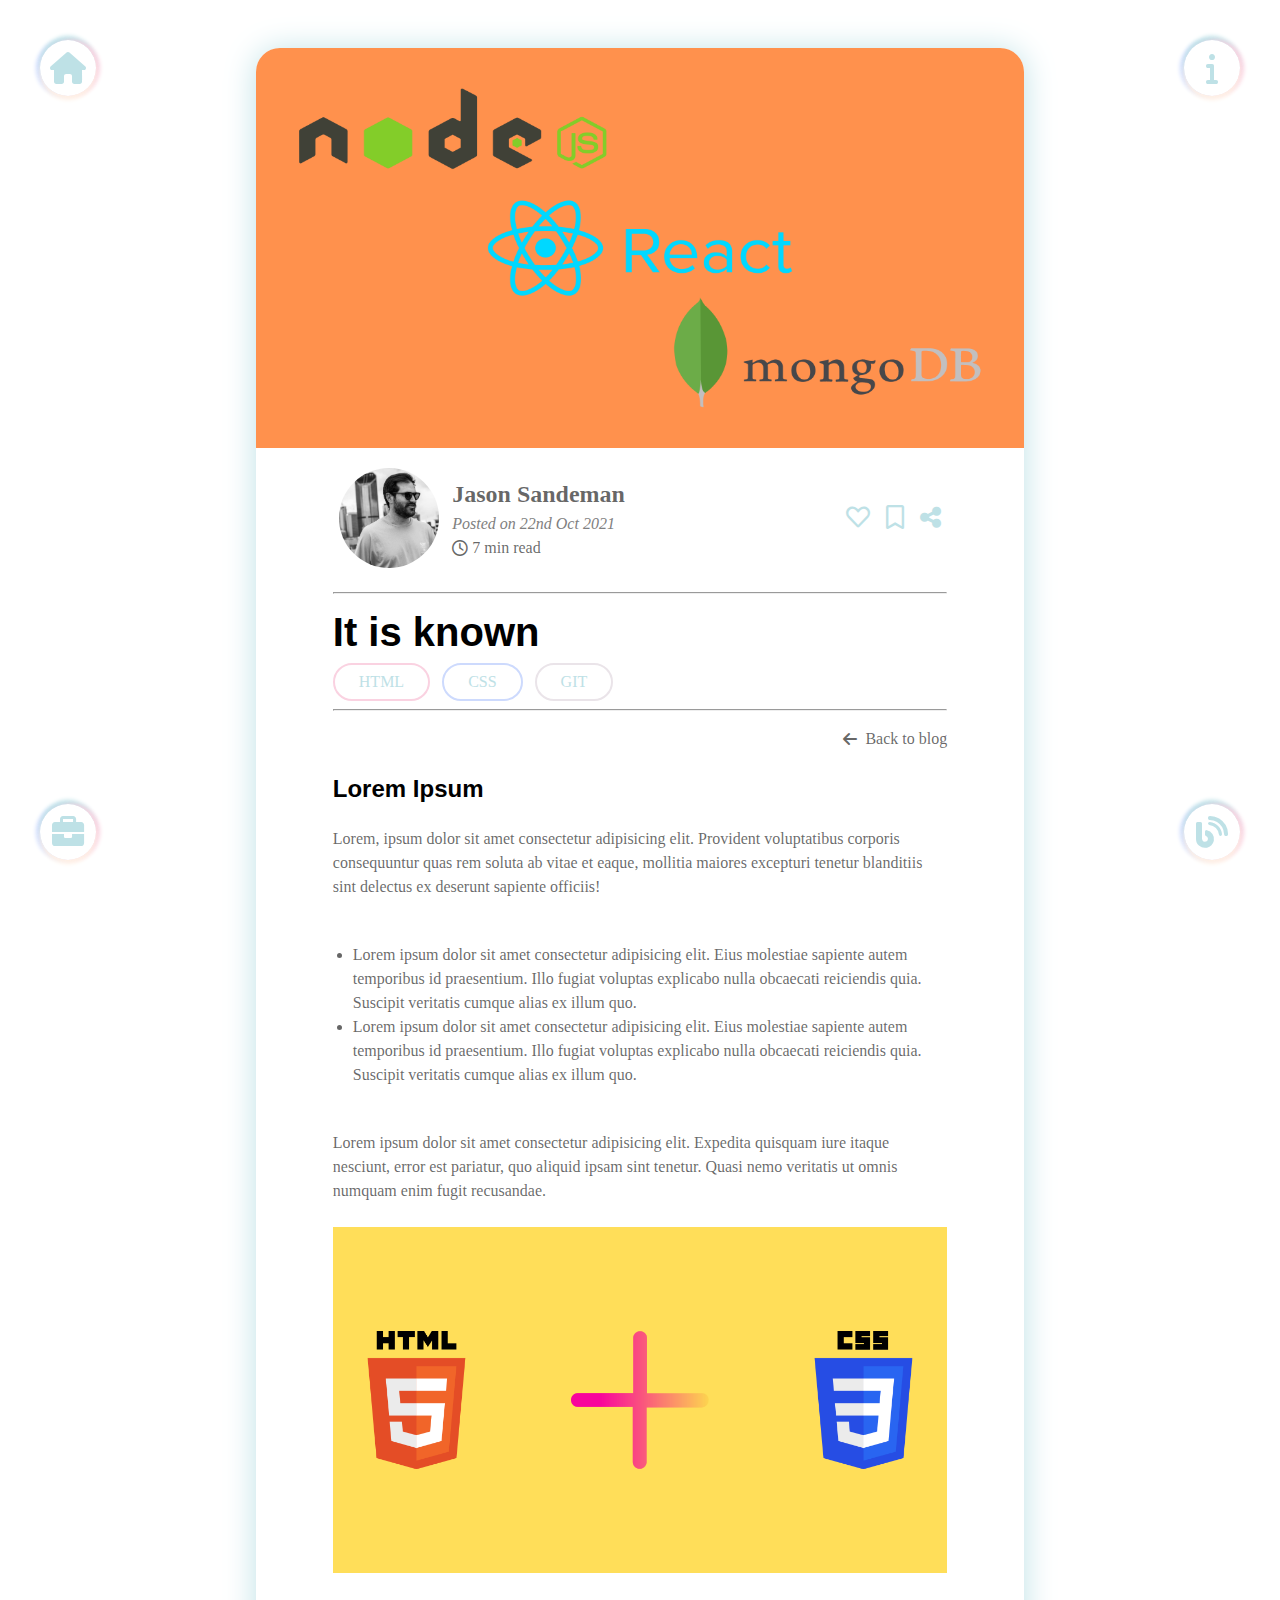
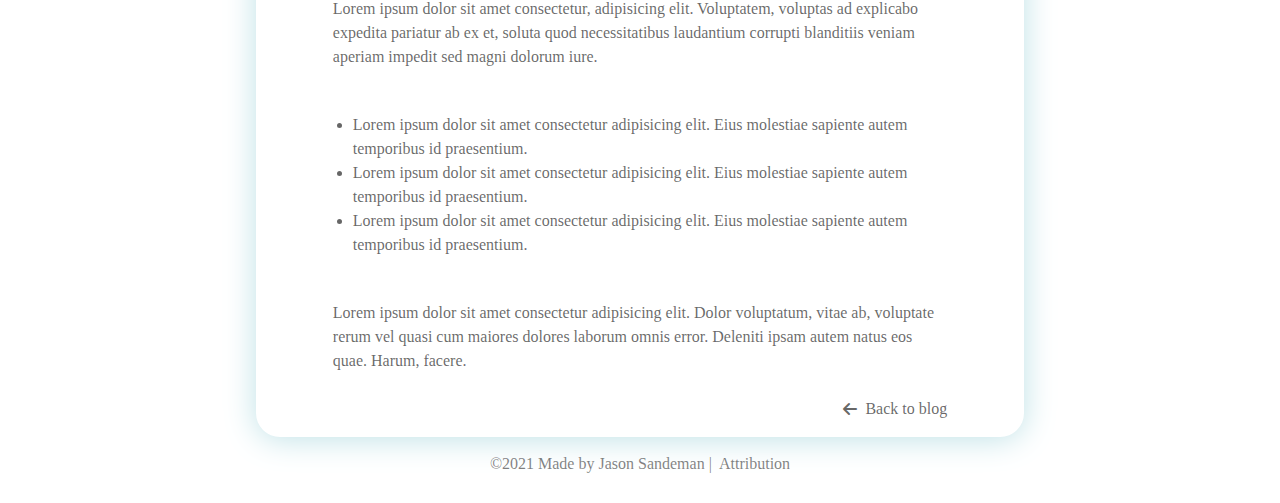
<file: src/post5.html>
<!DOCTYPE html>
<html lang="en">
  <head>
    <meta charset="UTF-8" />
    <meta http-equiv="X-UA-Compatible" content="IE=edge" />
    <meta name="viewport" content="width=device-width, initial-scale=1.0" />
    <title>Jason Sandeman</title>

    <!-- Stylesheet link -->
    <link
      rel="stylesheet"
      href="./css/style.css"
      integrity="sha512-2kQqfoA6GFmvwb7kpiICytulYFvYKRPsBCmAun9aY5+uA25hQ/Z1l0arNnMr0yoI31/EsSWU38Q3FS53scjALQ=="
    />

    <!-- Google fonts link -->
    <!-- Unable to generate a hash for the preconnect links -->
    <link rel="preconnect" href="https://fonts.googleapis.com" />
    <link rel="preconnect" href="https://fonts.gstatic.com" crossorigin />
    <link
      rel="stylesheet"
      href="https://fonts.googleapis.com/css2?family=Lusitana:wght@400;700&family=Raleway:wght@200;300;400;800&display=swap"
      integrity="sha512-42ohMTnaC6tdW5FHvVBXnGT7TelCKJFycmWLJwwghKLnabw6QvNS5lmFOq0c0TouSPT59eqhZ6nTPgCpLJkBDA=="
      crossorigin="anonymous"
    />

    <!-- Font awesome icons link -->
    <link
      rel="stylesheet"
      href="./icons/css/all.css"
      integrity="sha512-4wFGk961cJS2gpSfzy1vU+R8Q93foZOoGgfEDetiClOqNvggdtnRpdCsAgfm8VU9mKkv2unla8RBYwA6hoFwqg=="
    />
    <!-- <link
      rel="stylesheet"
      href="https://use.fontawesome.com/releases/v5.15.4/css/all.css"
      integrity="sha384-DyZ88mC6Up2uqS4h/KRgHuoeGwBcD4Ng9SiP4dIRy0EXTlnuz47vAwmeGwVChigm"
      crossorigin="anonymous"
    /> -->

    <!-- Styling to remove body and footer rules from stylesheet for this page only -->
    <style>
      body {
        height: fit-content;
      }
      footer {
        display: flex;
        position: relative;
        color: rgba(0, 0, 0, 0.5);
      }
    </style>
  </head>
  <body>
    <header>
      <!-- Desktop navigation buttons -->
      <nav class="desktop_nav">
        <!-- Border and icon styling -->
        <div class="icon home_wrapper">
          <div class="icon_border home">
            <a href="./index.html">
              <i class="fas fa-home"></i>
              <h1 class="home_txt">HOME</h1>
            </a>
          </div>
        </div>
        <!-- Border and icon styling -->
        <div class="icon about_wrapper">
          <div class="icon_border about">
            <a href="./about.html">
              <i class="fas fa-info"></i>
              <h1 class="about_txt">ABOUT</h1>
            </a>
          </div>
        </div>
        <!-- Border and icon styling -->
        <div class="icon blog_wrapper">
          <div class="icon_border blog">
            <a href="./blog.html">
              <i class="fas fa-blog"></i>
              <h1 class="blog_txt">BLOG</h1>
            </a>
          </div>
        </div>
        <!-- Border and icon styling -->
        <div class="icon projects_wrapper">
          <div class="icon_border projects_icon">
            <a href="./projects.html">
              <i class="fas fa-briefcase"></i>
              <h1 class="projects_txt">PROJECTS</h1>
            </a>
          </div>
        </div>
      </nav>

      <!-- Mobile navigation bar -->
      <nav class="mobile_nav">
        <input type="checkbox" id="checkbox1" />
        <label for="checkbox1">
          <ul class="menu first">
            <li><a href="./index.html">HOME</a></li>
            <li><a href="./about.html">ABOUT</a></li>
            <li><a href="./blog.html">BLOG</a></li>
            <li><a href="./projects.html">PROJECTS</a></li>
          </ul>
          <span class="toggle">☰</span>
        </label>
      </nav>
    </header>

    <!-- Main column layout for post -->
    <main class="post_column">
      <!-- Post container -->
      <section class="post_container">
        <div class="header_img">
          <img src="./img/nodejs.png" alt="post 5 header image" />
        </div>
        <!-- Info bar containing post meta data -->
        <section class="metadata">
          <!-- Profile image -->
          <div class="meta_img"></div>
          <!-- Post info -->
          <div class="meta_info">
            <p class="name">Jason Sandeman</p>
            <p class="blog_published">Posted on 22nd Oct 2021</p>
            <p class="read_time">
              <i class="far fa-clock"></i>&nbsp;7 min read
            </p>
          </div>
          <!-- Like /save / share buttons -->
          <div class="meta_links">
            <a href=""><i class="far fa-heart"></i></a>
            <a href=""><i class="far fa-bookmark"></i></a>
            <a href=""><i class="fas fa-share-alt"></i></a>
          </div>
        </section>
        <hr class="post" />
        <!-- Title and tags section -->
        <section class="post">
          <h1 class="post">It is known</h1>
          <div class="tags post_tags">
            <span class="html_tag">HTML</span>
            <span class="css_tag">CSS</span>
            <span class="git_tag">GIT</span>
          </div>
          <hr class="post" />
          <!-- Back link to blog -->
          <a href="./blog.html"
            ><p class="back_link">
              <i class="fas fa-arrow-left"></i>&nbsp; Back to blog
            </p></a
          >
          <!-- Blog post -->
          <article class="post">
            <h2 class="post">Lorem Ipsum</h2>
            <p class="post">
              Lorem, ipsum dolor sit amet consectetur adipisicing elit.
              Provident voluptatibus corporis consequuntur quas rem soluta ab
              vitae et eaque, mollitia maiores excepturi tenetur blanditiis sint
              delectus ex deserunt sapiente officiis!
            </p>
            <ul class="post">
              <li>
                Lorem ipsum dolor sit amet consectetur adipisicing elit. Eius
                molestiae sapiente autem temporibus id praesentium. Illo fugiat
                voluptas explicabo nulla obcaecati reiciendis quia. Suscipit
                veritatis cumque alias ex illum quo.
              </li>
              <li>
                Lorem ipsum dolor sit amet consectetur adipisicing elit. Eius
                molestiae sapiente autem temporibus id praesentium. Illo fugiat
                voluptas explicabo nulla obcaecati reiciendis quia. Suscipit
                veritatis cumque alias ex illum quo.
              </li>
            </ul>
            <p class="post">
              Lorem ipsum dolor sit amet consectetur adipisicing elit. Expedita
              quisquam iure itaque nesciunt, error est pariatur, quo aliquid
              ipsam sint tenetur. Quasi nemo veritatis ut omnis numquam enim
              fugit recusandae.
            </p>
            <img class="post" src="./img/htmlcss.png" alt="placeholder image" />
            <p class="post">
              Lorem ipsum dolor sit amet consectetur, adipisicing elit.
              Voluptatem, voluptas ad explicabo expedita pariatur ab ex et,
              soluta quod necessitatibus laudantium corrupti blanditiis veniam
              aperiam impedit sed magni dolorum iure.
            </p>
            <ul class="post">
              <li>
                Lorem ipsum dolor sit amet consectetur adipisicing elit. Eius
                molestiae sapiente autem temporibus id praesentium.
              </li>
              <li>
                Lorem ipsum dolor sit amet consectetur adipisicing elit. Eius
                molestiae sapiente autem temporibus id praesentium.
              </li>
              <li>
                Lorem ipsum dolor sit amet consectetur adipisicing elit. Eius
                molestiae sapiente autem temporibus id praesentium.
              </li>
            </ul>
            <p class="post">
              Lorem ipsum dolor sit amet consectetur adipisicing elit. Dolor
              voluptatum, vitae ab, voluptate rerum vel quasi cum maiores
              dolores laborum omnis error. Deleniti ipsam autem natus eos quae.
              Harum, facere.
            </p>
          </article>
          <!-- Back link to blog -->
          <a href="./blog.html"
            ><p class="back_link">
              <i class="fas fa-arrow-left"></i>&nbsp; Back to blog
            </p></a
          >
        </section>
      </section>
    </main>
    <footer>
      &copy;2021 Made by Jason Sandeman |
      <a href="./post1.html#attribution">&nbsp; Attribution</a>
    </footer>
  </body>
</html>
</file>
<file: src/css/style.css>
/* This resets the page to my preferred starting point. */
* {
  margin: 0;
  padding: 0;
  box-sizing: border-box;
}

/* This sets up the page for the single page effect */
body {
  display: flex;
  flex-direction: column;
  justify-content: center;
  align-items: center;
  flex-wrap: nowrap;
  /* border: 4px solid yellow; */
  height: 100vh;
  width: 100vw;
}

@media (max-width: 1200px) {
  body {
    justify-content: center;
    /* align-items: center; */
    /* border: 4px solid orchid; */
  }
}

/* ------------------------  Type-scale  ------------------------ */

/* This is the typography scale i will be using */
h1,
h2,
h3,
h4,
h5,
h6 {
  font-family: "Raleway", sans-serif;
}

p,
ul {
  font-family: "Lusitana", serif;
  line-height: 1.5;
  color: rgba(0, 0, 0, 0.6);
}

/* ------------------------  Link Styling ------------------------ */

/* This removes all link styling */
a,
a:hover,
a:link,
a:visited,
a:active {
  text-decoration: none;
  color: inherit;
}

/* ------------------------  Icons ------------------------ */

/* This adds styling and a transition timer to all icons */
.icon i {
  display: flex;
  margin: 8px;
  justify-content: center;
  align-items: center;
  font-size: 32px;
  height: 56px;
  width: 56px;
  border-radius: 50%;
  -webkit-border-radius: 50%;
  -moz-border-radius: 50%;
  -ms-border-radius: 50%;
  -o-border-radius: 50%;
  transition: 1s;
  -webkit-transition: 1s;
  -moz-transition: 1s;
  -ms-transition: 1s;
  -o-transition: 1s;
}

/* This adds the rotate effect to the icons only */
.icon i:hover {
  transform: rotate(360deg);
  -webkit-transform: rotate(360deg);
  -moz-transform: rotate(360deg);
  -ms-transform: rotate(360deg);
  -o-transform: rotate(360deg);
}

/* This adds icon border styling to all navigation buttons in order to make the box-shadow transform correctly */
.icon_border {
  display: flex;
  margin: 8px;
  justify-content: center;
  align-items: center;
  font-size: 32px;
  height: 56px;
  width: 56px;
  border-radius: 50%;
  -webkit-border-radius: 50%;
  -moz-border-radius: 50%;
  -ms-border-radius: 50%;
  -o-border-radius: 50%;
}

/* This changes the border-radius on hover to all navigation icons */
.icon_border:hover {
  border-radius: 28px;
  -webkit-border-radius: 28px;
  -moz-border-radius: 28px;
  -ms-border-radius: 28px;
  -o-border-radius: 28px;
}

/* ------------------------  Mobile Navigation Bar ------------------------ */
/* Removes desktop navigation buttons on mobile/tablet */
@media screen and (max-width: 1200px) {
  .desktop_nav {
    display: none;
  }
}

/* Style the normal horizontal nav menu. */
.mobile_nav {
  display: flex;
  justify-content: center;
  margin: 0 auto;
  padding: 16px 0;
  top: 0;
  max-width: 700px;
  width: 100%;
  /* border: 2px solid green; */
  /* background-color: pink; */
}
/* Removes mobile/tablet navigation on desktop */
@media screen and (min-width: 1200px) {
  .mobile_nav {
    display: none;
  }
}

/* Styles the font in the menu */
.mobile_nav ul {
  font-family: "Raleway", sans-serif;
  font-weight: 400;
  color: #bee1e6;
}

/* Hides the toggle checkbox */
#checkbox1,
.toggle {
  display: none;
}

/* Sets up the menu styling */
.menu {
  padding: 0;
  margin: 0;
  max-width: 700px;
  height: 50px;
  display: flex;
  flex-direction: row;
  justify-content: space-around;
  align-items: center;
  list-style-type: none;
}

/* Styles the individual links */
.menu li a {
  text-decoration: none;
  align-self: center;
  border-radius: 5px;
  font-size: 16px;
  padding: 10px 15px;
  transition: background 0.2s linear;
  /* border: 2px solid red; */
}

/* Style the hamburger menu on small screens. */
@media screen and (max-width: 600px) {
  header {
    position: relative;
    top: 0;
    width: 100%;
    padding: 0;
  }
  .menu li a {
    font-size: 16px;
  }
  .mobile_nav {
    padding: 0;
  }
}

@media screen and (max-width: 550px) {
  .toggle {
    clear: both;
    display: block;
    text-align: center;
    font-size: 28px;
    line-height: 40px;
    cursor: pointer;
    width: 100%;
    height: 40px;
    color: #bee1e6;
    background: #fff;
    border-radius: 0px;
    border-bottom-left-radius: 0px;
    border-bottom-right-radius: 0px;
    transition: all 0.1s linear;
    -webkit-border-radius: 0px;
    -moz-border-radius: 0px;
    -ms-border-radius: 0px;
    -o-border-radius: 0px;
  }
  .toggle:hover {
    background: #fff;
  }

  #checkbox1:checked + label .first li {
    opacity: 1;
    visibility: visible;
    transition: all 0.7s linear;
  }

  #checkbox1:checked + label .first {
    height: 200px;
  }
  /* Menu styling */
  .menu {
    border-radius: 0px;
    display: flex;
    flex-direction: column;
    justify-content: space-around;
    align-items: center;
    height: 0px;
    transition: height 0.3s linear;
  }
  /* Align the list */
  .menu li {
    display: flex;
    /* magic */
    align-self: center;
    width: 95%;
    opacity: 0;
    visibility: hidden;
  }
  /* Align the links */
  .menu li a {
    width: 100vw;
    text-align: center;
    align-self: center;
    align-content: center;
  }
  /* Background color */
  .first {
    background: #bee1e6;
  }
  /* Toggle color */
  .first li a {
    color: #fff;
  }
  .first li a:hover {
    background: #e2ece9;
  }
}

/* ------------------------  Desktop Navigation Button Text ------------------------ */

/* Adds the icon styling to the h1 text and hides it with opacity */
.icon h1 {
  display: flex;
  margin: 8px;
  justify-content: center;
  align-items: center;
  font-size: 40px;
  height: 56px;
  position: fixed;
  color: #bee1e6;
  opacity: 0;
  transition: 1s;
  transition-timing-function: ease-in;
  -webkit-transition: 1s;
  -moz-transition: 1s;
  -ms-transition: 1s;
  -o-transition: 1s;
}

/* ------------------------  Home Button ------------------------ */

/* This positions the home button border, the box shadow and adds a transition timer */
.icon_border.home {
  position: fixed;
  box-shadow: 0 4px 4px 0 #fff1e6, 4px 0 4px 0 #fad2e1, 0 -4px 4px 0 #bee1e6,
    -4px 0 4px 0 #cddafd;
  transition: 1s;
  transition-timing-function: ease-out;
  -webkit-transition: 1s;
  -moz-transition: 1s;
  -ms-transition: 1s;
  -o-transition: 1s;
  left: 32px;
  top: 32px;
}

/* This transforms the box shadow to wrap around the "HOME" navigation text */
.icon_border.home:hover {
  padding: 16px 96px;
}

/* This positions the home icon */
.fa-home {
  display: flex;
  position: fixed;
  left: 32px;
  top: 32px;
  color: #bee1e6;
}

/* This positions the "HOME" text next to the home icon */
.home_txt {
  left: 88px;
  top: 32px;
}

/* This unhides the "HOME" text when the user hovers over the icon using opacity */
.home_wrapper:hover .home_txt {
  display: flex;
  opacity: 100%;
  transition: opacity 1.5s;
  transition-timing-function: ease-in;
  -webkit-transition: opacity 1.5s;
  -moz-transition: opacity 1.5s;
  -ms-transition: opacity 1.5s;
  -o-transition: opacity 1.5s;
}

/* ------------------------  About Button ------------------------ */

/* This positions the about button border, the box shadow and adds a transition timer */
.icon_border.about {
  position: fixed;
  box-shadow: 0 4px 4px 0 #fff1e6, 4px 0 4px 0 #fad2e1, 0 -4px 4px 0 #bee1e6,
    -4px 0 4px 0 #cddafd;
  transition: 1s;
  transition-timing-function: ease-out;
  -webkit-transition: 1s;
  -moz-transition: 1s;
  -ms-transition: 1s;
  -o-transition: 1s;
  right: 32px;
  top: 32px;
}

/* This transforms the box shadow to wrap around the "ABOUT" navigation text */
.icon_border.about:hover {
  padding: 16px 106px;
}

/* This positions the info icon */
.fa-info {
  display: flex;
  position: fixed;
  right: 32px;
  top: 32px;
  color: #bee1e6;
}

/* This positions the "ABOUT" text next to the info icon */
.about_txt {
  right: 88px;
  top: 32px;
}

/* This unhides the "ABOUT" text when the user hovers over the icon using opacity */
.about_wrapper:hover .about_txt {
  display: flex;
  opacity: 100%;
  transition: opacity 1.5s;
  transition-timing-function: ease-in;
  -webkit-transition: opacity 1.5s;
  -moz-transition: opacity 1.5s;
  -ms-transition: opacity 1.5s;
  -o-transition: opacity 1.5s;
}

/* ------------------------  Blog Button ------------------------ */

/* This positions the blog button border, the box shadow and adds a transition timer */
.icon_border.blog {
  position: fixed;
  box-shadow: 0 4px 4px 0 #fff1e6, 4px 0 4px 0 #fad2e1, 0 -4px 4px 0 #bee1e6,
    -4px 0 4px 0 #cddafd;
  transition: 1s;
  transition-timing-function: ease-out;
  -webkit-transition: 1s;
  -moz-transition: 1s;
  -ms-transition: 1s;
  -o-transition: 1s;
  right: 32px;
  bottom: 32px;
}

/* This transforms the box shadow to wrap around the "BLOG" navigation text */
.icon_border.blog:hover {
  padding: 16px 92px;
}

/* This positions the blog icon */
.fa-blog {
  display: flex;
  position: fixed;
  right: 32px;
  bottom: 32px;
  color: #bee1e6;
}

/* This positions the "BLOG" text next to the blog icon */
.blog_txt {
  right: 88px;
  bottom: 32px;
}

/* This unhides the "BLOG" text when the user hovers over the icon using opacity */
.blog_wrapper:hover .blog_txt {
  display: flex;
  opacity: 100%;
  transition: opacity 1.5s;
  transition-timing-function: ease-in;
  -webkit-transition: opacity 1.5s;
  -moz-transition: opacity 1.5s;
  -ms-transition: opacity 1.5s;
  -o-transition: opacity 1.5s;
}

/* ------------------------  Project Button ------------------------ */

/* This positions the projects button border, the box shadow and adds a transition timer */
.icon_border.projects_icon {
  position: fixed;
  box-shadow: 0 4px 4px 0 #fff1e6, 4px 0 4px 0 #fad2e1, 0 -4px 4px 0 #bee1e6,
    -4px 0 4px 0 #cddafd;
  transition: 1s;
  transition-timing-function: ease-out;
  -webkit-transition: 1s;
  -moz-transition: 1s;
  -ms-transition: 1s;
  -o-transition: 1s;
  left: 32px;
  bottom: 32px;
}

/* This transforms the box shadow to wrap around the "PROJECTS" navigation text */
.icon_border.projects_icon:hover {
  padding: 16px 136px;
}

/* This positions the briefcase icon */
.fa-briefcase {
  display: flex;
  position: fixed;
  left: 32px;
  bottom: 32px;
  color: #bee1e6;
}

/* This positions the "PROJECTS" text next to the briefcase icon */
.projects_txt {
  left: 88px;
  bottom: 32px;
}

/* This unhides the "PROJECTS" text when the user hovers over the icon using opacity */
.projects_wrapper:hover .projects_txt {
  display: flex;
  opacity: 100%;
  transition: opacity 1.5s;
  transition-timing-function: ease-in;
  -webkit-transition: opacity 1.5s;
  -moz-transition: opacity 1.5s;
  -ms-transition: opacity 1.5s;
  -o-transition: opacity 1.5s;
}

/* ------------------------ Social Icons ------------------------ */

.fa-github {
  background-color: #bee1e6;
  background-image: -moz-linear-gradient(left, #fff1e6 0%, #fde2e4 100%);
  background-image: -webkit-linear-gradient(left, #fff1e6 0%, #fde2e4 100%);
  background-image: linear-gradient(to right, #fff1e6 0%, #fde2e4 100%);
  background-size: 100%;
  background-repeat: repeat;
  box-shadow: 0 4px 4px 0 #fff1e6, 4px 0 4px 0 #fad2e1, 0 -4px 4px 0 #bee1e6,
    -4px 0 4px 0 #cddafd;
  /* Use the text as a mask for the background. */
  /* This is for text/icon gradients. This will show the gradient as a text color rather than element bg. */
  background-clip: text;
  -webkit-background-clip: text;
  -moz-background-clip: text;
  -webkit-text-fill-color: transparent;
  -moz-text-fill-color: transparent;
}

.fa-linkedin-in {
  background-color: #bee1e6;
  background-image: -moz-linear-gradient(left, #fad2e1 0%, #e2ece9 100%);
  background-image: -webkit-linear-gradient(left, #fad2e1 0%, #e2ece9 100%);
  background-image: linear-gradient(to right, #fad2e1 0%, #e2ece9 100%);
  background-size: 100%;
  background-repeat: repeat;
  box-shadow: 0 4px 4px 0 #fff1e6, 4px 0 4px 0 #fad2e1, 0 -4px 4px 0 #bee1e6,
    -4px 0 4px 0 #cddafd;
  /* Use the text as a mask for the background. */
  /* This is for text/icon gradients. This will show the gradient as a text color rather than element bg. */
  background-clip: text;
  -webkit-background-clip: text;
  -moz-background-clip: text;
  -webkit-text-fill-color: transparent;
  -moz-text-fill-color: transparent;
}

.fa-twitter {
  background-color: #bee1e6;
  background-image: -moz-linear-gradient(left, #bee1e6 0%, #f0efeb 100%);
  background-image: -webkit-linear-gradient(left, #bee1e6 0%, #f0efeb 100%);
  background-image: linear-gradient(to right, #bee1e6 0%, #f0efeb 100%);
  background-size: 100%;
  background-repeat: repeat;
  box-shadow: 0 4px 4px 0 #fff1e6, 4px 0 4px 0 #fad2e1, 0 -4px 4px 0 #bee1e6,
    -4px 0 4px 0 #cddafd;
  /* Use the text as a mask for the background. */
  /* This is for text/icon gradients. This will show the gradient as a text color rather than element bg. */
  background-clip: text;
  -webkit-background-clip: text;
  -moz-background-clip: text;
  -webkit-text-fill-color: transparent;
  -moz-text-fill-color: transparent;
}

.fa-paper-plane {
  background-color: #bee1e6;
  background-image: -moz-linear-gradient(left, #f0efeb 0%, #dfe7fd 100%);
  background-image: -webkit-linear-gradient(left, #f0efeb 0%, #dfe7fd 100%);
  background-image: linear-gradient(to right, #f0efeb 0%, #dfe7fd 100%);
  background-size: 100%;
  background-repeat: repeat;
  box-shadow: 0 4px 4px 0 #fff1e6, 4px 0 4px 0 #fad2e1, 0 -4px 4px 0 #bee1e6,
    -4px 0 4px 0 #cddafd;
  /* Use the text as a mask for the background. */
  /* This is for text/icon gradients. This will show the gradient as a text color rather than element bg. */
  background-clip: text;
  -webkit-background-clip: text;
  -moz-background-clip: text;
  -webkit-text-fill-color: transparent;
  -moz-text-fill-color: transparent;
}

.fa-download {
  background-color: #bee1e6;
  background-image: -moz-linear-gradient(left, #f0efeb 0%, #dfe7fd 100%);
  background-image: -webkit-linear-gradient(left, #f0efeb 0%, #dfe7fd 100%);
  background-image: linear-gradient(to right, #f0efeb 0%, #dfe7fd 100%);
  background-size: 100%;
  background-repeat: repeat;
  box-shadow: 0 4px 4px 0 #fff1e6, 4px 0 4px 0 #fad2e1, 0 -4px 4px 0 #bee1e6,
    -4px 0 4px 0 #cddafd;
  /* Use the text as a mask for the background. */
  /* This is for text/icon gradients. This will show the gradient as a text color rather than element bg. */
  background-clip: text;
  -webkit-background-clip: text;
  -moz-background-clip: text;
  -webkit-text-fill-color: transparent;
  -moz-text-fill-color: transparent;
}

/* ------------------------ Tags ------------------------ */

/* Set up consitent styling */
.tags {
  display: flex;
  flex-direction: row;
  align-items: center;
}

/* Set up consistent spacing for each tag */
span {
  padding: 8px 24px;
  margin: 0 12px 0 0;
  border-radius: 24px;
  -webkit-border-radius: 24px;
  -moz-border-radius: 24px;
  -ms-border-radius: 24px;
  -o-border-radius: 24px;
}

/* Border for tags */
.html_tag {
  border: 2px solid #fad2e1;
}

.css_tag {
  border: 2px solid #cddafd;
}

.git_tag {
  border: 2px solid #eae4e9;
}

.js_tag {
  border: 2px solid #fff1e6;
}

.api_tag {
  border: 2px solid #f0efeb;
}

/* ------------------------ Main Card Styling ------------------------ */

/* This styles the main 'busines card' card on each page */
.card {
  display: flex;
  flex-direction: row;
  justify-content: center;
  background-color: white;
  box-shadow: 0 2px 32px 0 #bee1e6;
  width: 70%;
  height: 70%;
  border-radius: 24px;
  -webkit-border-radius: 24px;
  -moz-border-radius: 24px;
  -ms-border-radius: 24px;
  -o-border-radius: 24px;
  transition: all 0.25s ease;
  z-index: 100 !important;
}
/* This removes the main card for devices under 1200px */
@media screen and (max-width: 1200px) {
  .card {
    display: none;
  }
  /* This styles the card for blog, projects and post pages */
  .mobile_card {
    display: flex;
    flex-direction: column;
    justify-content: center;
    align-items: center;
    width: 100vw;
    height: 70%;
    margin: auto 0;
    box-shadow: none;
  }
  /* This styles the card for home and about pages */
  .mobile_card_column {
    display: flex;
    flex-direction: column;
    justify-content: center;
    align-items: center;
    width: 100vw;
    height: 70%;
    margin: auto 0;
    box-shadow: none;
  }
}
.card.animate:hover {
  transform: translate3d(5px, -5px, -5px);
  -webkit-transform: translate3d(5px, -5px, -5px);
  -moz-transform: translate3d(5px, -5px, -5px);
  -ms-transform: translate3d(5px, -5px, -5px);
  -o-transform: translate3d(5px, -5px, -5px);
}

/* ------------------------ Home Page ------------------------ */

/* Overlay card to help style children */
.home_card {
  display: flex;
  flex-direction: column;
  justify-content: center;
  align-items: center;
  align-content: space-between;
  width: 100%;
}
/* Overlay card to help style children on tablet */
@media screen and (min-width: 600px) and (max-width: 1200px) {
  .mobile_home_card {
    height: 100%;
  }
}
/* Overlay card to help style children on mobile */
@media screen and (max-width: 600px) {
  .mobile_home_card {
    height: 60vh;
  }
}

/* Centres image in card with box shadow */
.home_img {
  box-shadow: 0 8px 8px 0 #fff1e6, 8px 0 8px 0 #bee1e6, 0 -8px 8px 0 #fad2e1,
    -8px 0 8px 0 #cddafd;
  height: 30%;
  margin: 4px;
  border-radius: 50%;
  -webkit-border-radius: 50%;
  -moz-border-radius: 50%;
  -ms-border-radius: 50%;
  -o-border-radius: 50%;
}
/* Sizes image on tablet */
@media screen and (max-width: 1200px) {
  .home_img {
    display: flex;
    flex-direction: column;
    justify-content: center;
    height: 40%;
  }
}
/* Sizes image on mobile */
@media screen and (max-width: 600px) {
  .home_img {
    height: 30%;
  }
}

/* Positions title in the centre */
.home_title {
  display: flex;
  flex-direction: row;
  justify-content: center;
  width: 70%;
  text-align: center;
  font-size: 40px;
  font-weight: 800;
  letter-spacing: 4px;
  margin: 8px;
}
/* Adjusts sizing for tablet */
@media screen and (max-width: 1200px) {
  .home_title {
    font-size: 28px;
    width: 90%;
    margin: 16px 0;
  }
}
/* Adjusts sizing for mobile */
@media screen and (max-width: 600px) {
  .home_title {
    font-size: 24px;
    margin: 4px;
  }
}

/* Positions description in the centre */
.home_description {
  display: flex;
  justify-content: center;
  flex-direction: row;
  text-align: center;
  font-size: 18px;
  width: 75%;
  margin: 8px;
  line-height: 1.5;
}
/* Adjusts sizing for tablet */
@media screen and (min-width: 600px) and (max-width: 1200px) {
  .home_description {
    font-size: 20px;
  }
}
/* Adjusts sizing for mobile */
@media screen and (max-width: 600px) {
  .home_description {
    font-size: 16px;
  }
}

/* Positions icons in the centre */
.home_social {
  display: flex;
  flex-direction: row;
  justify-content: center;
  align-items: center;
}

/* ------------------------  About Page ------------------------ */

/* Overlay card to help style the children */
.about_card {
  display: flex;
  flex-direction: row;
  justify-content: space-evenly;
  align-items: center;
  flex-wrap: wrap;
  /* Figured out i can use percentages which helps keep the card padding responsive */
  padding: 2% 0;
}

/* Single column tile */
.tile {
  display: flex;
  flex-direction: column;
  justify-content: center;
  align-items: center;
  width: 20%;
  margin: 0 2px;
  height: 28%;
  contain: content;
  box-shadow: 0 2px 5px 0 #bee1e6; /* add $primary-color */
  border-radius: 24px;
  -webkit-border-radius: 24px;
  -moz-border-radius: 24px;
  -ms-border-radius: 24px;
  -o-border-radius: 24px;
}
/* Tablet tyile sizing */
@media screen and (min-width: 600px) and (max-width: 1200px) {
  .tile {
    width: 43%;
    height: 20vh;
    margin: 16px 0;
  }
}
/* Mobile tile sizing */
@media screen and (max-width: 600px) {
  .tile {
    width: 90vw;
    height: 20vh;
    margin: 16px 0;
  }
}

/* Styling for image to fit in a single column tile */
.tile_img {
  height: 28%;
  background: url(../img/jasonprofilepic.jpeg);
  background-size: cover;
}
/* Tablet image styling */
@media screen and (min-width: 600px) and (max-width: 1200px) {
  .tile_img {
    width: 90vw;
    height: 60vh;
    margin: 16px 0;
  }
}
/* Mobile image styling */
@media screen and (max-width: 600px) {
  .tile_img {
    width: 90vw;
    height: 40vh;
    margin: 16px 0;
  }
}

/* Triple sized tile */
.triple_tile {
  display: flex;
  flex-direction: column;
  justify-content: center;
  contain: content;
  width: 68%;
  margin: 0 2px 0 0;
  height: 28%;
  box-shadow: 0 2px 5px 0 #bee1e6; /* add $primary-color */
  border-radius: 24px;
  -webkit-border-radius: 24px;
  -moz-border-radius: 24px;
  -ms-border-radius: 24px;
  -o-border-radius: 24px;
}
/* Drops back down to a double sized tile for tablet */
@media screen and (min-width: 600px) and (max-width: 1200px) {
  .triple_tile {
    width: 90vw;
    height: 25vh;
    margin: 16px 0;
  }
}
/* Drops down further to a singl tile for mobile */
@media screen and (max-width: 600px) {
  .triple_tile {
    width: 90vw;
    height: 40vh;
    margin: 16px 0;
  }
}

/* Styling for triple tile title */
.about_title {
  display: flex;
  padding: 8px 24px;
}
/* Title sizing for tablet */
@media screen and (min-width: 600px) and (max-width: 1200px) {
  .about_title {
    font-size: 24px;
  }
}

/* Styling for triple tile description */
.about_description {
  display: flex;
  padding: 0 24px 8px 24px;
  font-size: 14px;
}
/* Description sizing for tablet */
@media screen and (min-width: 600px) and (max-width: 1200px) {
  .about_description {
    font-size: 20px;
  }
}

/* Styling for single tile titles */
.tile h3 {
  display: flex;
  flex-direction: row;
  justify-content: center;
  align-items: flex-end;
  font-size: 16px;
  padding: 8px 0 4px 0;
  height: 40%;
}
/* Single tile sizing for tablet */
@media screen and (min-width: 600px) and (max-width: 1200px) {
  .tile h3 {
    font-size: 24px;
  }
}

/* Padding for resume and contact tile headings */
h3.resume,
h3.contact {
  padding-bottom: 2px;
}

/* Styling for single tile gradient titles */
.tile h1 {
  display: flex;
  flex-direction: row;
  justify-content: center;
  align-items: flex-start;
  height: 60%;
  text-align: center;
  font-size: 28px;
  /* Fallback: Set a background color. */
  background-color: #bee1e6; /* add $primary-color */
  /* Set the background size and repeat properties. */
  background-size: 100%;
  background-repeat: repeat;
  /* Use the text as a mask for the background. */
  /* This is for text/icon gradients. This will show the gradient as a text color rather than element bg. */
  background-clip: text;
  -webkit-background-clip: text;
  -moz-background-clip: text;
  -webkit-text-fill-color: transparent;
  -moz-text-fill-color: transparent;
}
/* Gradient sizing for tablet */
@media screen and (min-width: 600px) and (max-width: 1200px) {
  .tile h1 {
    font-size: 40px;
  }
}

/* Tile gradients for headings */
h1.looking {
  background-image: linear-gradient(45deg, #fff1e6, #fad2e1);
}

h1.working {
  background-image: linear-gradient(45deg, #fad2e1, #dfe7fd);
}

h1.learning {
  background-image: linear-gradient(45deg, #eae4e9, #bee1e6);
}

h1.interests {
  font-size: 16px;
  background-image: linear-gradient(45deg, #bee1e6, #cddafd);
}
/* Adjusted size for tablet */
@media screen and (min-width: 600px) and (max-width: 1200px) {
  h1.interests {
    font-size: 24px;
  }
}

h1.experience {
  font-size: 16px;
  background-image: linear-gradient(45deg, #fad2e1, #dfe7fd);
}
/* Adjusted size for tablet */
@media screen and (min-width: 600px) and (max-width: 1200px) {
  h1.experience {
    font-size: 24px;
  }
}

h1.collaborate {
  font-size: 16px;
  background-image: linear-gradient(45deg, #eae4e9, #bee1e6);
}
/* Adjusted size for tablet */
@media screen and (min-width: 600px) and (max-width: 1200px) {
  h1.collaborate {
    font-size: 24px;
  }
}

/* Icon positioning for stack tile */
.icon_box {
  display: flex;
  flex-direction: row;
  justify-content: center;
  align-items: flex-start;
  height: 60%;
  padding-bottom: 8px;
}

/* ------------------------ Blog Page Slides ------------------------ */

/* This hides the slides so the script can work properly */
.mySlides {
  display: none;
}

/* Slideshow container */
.blog_card {
  display: flex;
  flex-direction: row;
  justify-content: center;
  align-items: center;
  overflow: hidden;
  width: 100%;
  height: 100%;
  border-radius: 24px;
  -webkit-border-radius: 24px;
  -moz-border-radius: 24px;
  -ms-border-radius: 24px;
  -o-border-radius: 24px;
}
/* Slideshow container for tablet */
@media screen and (min-width: 600px) and (max-width: 1200px) {
  .blog_card {
    display: flex;
    flex-direction: column;
    max-width: 90vw;
    height: 600px;
    box-shadow: 0 2px 32px 0 #bee1e6;
  }
}
/* Slideshow container for mobile */
@media screen and (max-width: 600px) {
  .blog_card {
    display: flex;
    flex-direction: column;
    max-width: 90vw;
    height: 50vh;
    box-shadow: 0 2px 32px 0 #bee1e6;
  }
}

/* Next & previous buttons */
.prev,
.next {
  cursor: pointer;
  position: fixed;
  top: 50%;
  width: auto;
  padding: 16px;
  margin-top: -22px;
  color: #bee1e6;
  font-weight: bold;
  font-size: 24px;
  transition: 0.6s ease;
  border-radius: 0 3px 3px 0;
  user-select: none;
}

/* Position the "next button" to the right */
.next {
  right: 15%;
  border-radius: 3px 0 0 3px;
}

/* Position the "prev button" to the left */
.prev {
  left: 15%;
  border-radius: 3px 0 0 3px;
}

/* On hover, add a background color with a little opacity */
.prev:hover,
.next:hover {
  background-color: #bee1e6;
  opacity: 0.5;
}

/* Display the dots on desktop */
@media screen and (min-width: 1200px) {
  .mobile_dots {
    display: none;
  }
}
/* Display the dots on mobile */
@media screen and (max-width: 1200px) {
  .desktop_dots {
    display: none;
  }
}

/* The dots/bottom bar indicators */
.dot {
  cursor: pointer;
  height: 15px;
  width: 15px;
  margin: 0 2px;
  background-color: #e2ece9;
  display: inline-block;
  transition: background-color 0.6s ease;
}
.active,
.dot:hover {
  background-color: #bee1e6;
}

/* Fading animation */
.fade {
  -webkit-animation-name: fade;
  -webkit-animation-duration: 1.5s;
  animation-name: fade;
  animation-duration: 1.5s;
}
@-webkit-keyframes fade {
  from {
    opacity: 0.4;
  }
  to {
    opacity: 1;
  }
}
@keyframes fade {
  from {
    opacity: 0.4;
  }
  to {
    opacity: 1;
  }
}

/* On smaller screens, decrease text size */
@media only screen and (max-width: 300px) {
  .prev,
  .next,
  .text {
    font-size: 11px;
  }
}

/* ------------------------ Blog Page ------------------------ */

/* position image to take up 100% of its container */
.blog_img {
  display: flex;
  width: 100%;
  height: 100%;
  border-top-left-radius: 24px;
  border-bottom-left-radius: 24px;
}
/* Removes desktop blog preview image container and style tablet blog preview image container */
@media screen and (min-width: 600px) and (max-width: 1200px) {
  .blog_img {
    display: none;
  }
  .tablet_blog_img {
    display: flex;
    height: 80%;
    background-size: contain;
  }
}
/* Removes bottom left border radius from image on mobile */
@media screen and (max-width: 600px) {
  .blog_img {
    border-bottom-left-radius: 0;
    height: 100%;
  }
}

/* Preview Images for each post */
.post1_img {
  display: flex;
  width: 100%;
}

.post2_img {
  display: flex;
  width: 100%;
}

.post3_img {
  display: flex;
  width: 100%;
}

.post4_img {
  display: flex;
  width: 100%;
}

.post5_img {
  display: flex;
  width: 100%;
}

/* card that provides a sneak peek of the blog */
.blog_peek {
  display: flex;
  flex-direction: column;
  justify-content: center;
  width: 100%;
  height: 100%;
  align-items: center;
  padding: 12px;
}
/* Card sizing for tablet */
@media screen and (min-width: 600px) and (max-width: 1200px) {
  .blog_peek {
    align-items: flex-start;
    padding: 0;
    height: 30%;
  }
}
/* Card sizing for mobile */
@media screen and (max-width: 600px) {
  .blog_peek {
    height: 30%;
    padding: 0;
  }
}

/* Styling for blog title */
.blog_title {
  font-size: 32px;
  width: 80%;
  line-height: 1.5;
}
/* Blog title sizing for tablet */
@media screen and (min-width: 600px) and (max-width: 1200px) {
  .blog_title {
    padding: 24px 0 4px 24px;
    width: 100%;
    font-size: 28px;
    line-height: normal;
  }
}
/* Blog title sizing for mobile */
@media screen and (max-width: 600px) {
  .blog_title {
    width: 80%;
    padding: 0 0 4px 0;
    font-size: 16px;
    line-height: normal;
  }
}

/* Styling for blog description */
.blog_description {
  width: 80%;
  line-height: 1.5;
  margin-bottom: 24px;
}
/* Styling for tablet/mobile */
@media screen and (max-width: 1200px) {
  .blog_description {
    display: none;
  }
}

/* Styling for blog published date */
.blog_published {
  text-align: left;
  margin: 12px;
  width: 80%;
  font-style: italic;
  color: grey;
}
/* Styling for tablet */
@media screen and (max-width: 1200px) and (min-width: 600px) {
  .blog_published {
    padding: 0 24px;
    font-size: 16px;
    width: 80%;
    margin: 0;
  }
}
/* Styling for mobile */
@media screen and (max-width: 600px) {
  .blog_published {
    font-size: 12px;
    padding: 0;
    margin: 0;
  }
}

/* Conatainer for tags */
.blog_tags {
  width: 80%;
}
/* Tablet conatiner for tags */
@media screen and (min-width: 600px) and (max-width: 1200px) {
  .blog_tags {
    flex-direction: row;
    flex-wrap: wrap;
    justify-content: flex-start;
    font-size: 12px;
    padding: 12px 0 24px 24px;
  }
}
/* Removes tags on mobile */
@media screen and (max-width: 600px) {
  .blog_tags {
    display: none;
  }
}

/* ------------------------ Individual Blog Post ------------------------ */

/* This sets up the blog post column */
.post_column {
  display: flex;
  flex-direction: column;
  width: 60%;
  max-width: 900px;
  margin: 48px 0;
  background-color: white;
  box-shadow: 0 2px 32px 0 #bee1e6;
  border-radius: 24px;
  -webkit-border-radius: 24px;
  -moz-border-radius: 24px;
  -ms-border-radius: 24px;
  -o-border-radius: 24px;
}
/* Column width on tablet */
@media screen and (min-width: 600px) and (max-width: 1200px) {
  .post_column {
    width: 80%;
  }
}
/* Column width on mobile */
@media screen and (max-width: 600px) {
  .post_column {
    width: 100%;
  }
}

/* This contains all of the blog post elements */
.post_container {
  display: flex;
  flex-direction: column;
  justify-content: center;
}

/* Blog post header image */
.header_img img {
  background-size: cover;
  height: 400px;
  width: 100%;
  border-top-left-radius: 24px;
  border-top-right-radius: 24px;
}

/* Post meta data/info cntainer */
.metadata {
  display: flex;
  flex-direction: row;
  justify-content: space-evenly;
  align-items: center;
  width: 80%;
  margin: 16px auto;
  height: 100px;
  border-radius: 52px;
  -webkit-border-radius: 52px;
  -moz-border-radius: 52px;
  -ms-border-radius: 52px;
  -o-border-radius: 52px;
}
/* Meta data container for mobile */
@media screen and (max-width: 600px) {
  .metadata {
    flex-direction: column;
    justify-content: center;
    align-items: center;
    height: fit-content;
  }
}

/* Profile photo */
.meta_img {
  display: flex;
  align-items: center;
  background-image: url(../img/jasonprofilepic.jpeg);
  background-size: cover;
  height: 100px;
  width: 100px;
  border-radius: 50%;
  -webkit-border-radius: 50%;
  -moz-border-radius: 50%;
  -ms-border-radius: 50%;
  -o-border-radius: 50%;
}
/* Image styling for mobile */
@media screen and (max-width: 600px) {
  .meta_img {
    height: 100px;
    width: 100px;
    justify-content: center;
  }
}

/* Post info */
.meta_info {
  display: flex;
  flex-direction: column;
  justify-content: center;
  padding: 8px;
  height: max-content;
  width: 40%;
}
/* Tablet post info */
@media screen and (min-width: 600px) and (max-width: 1200px) {
  .meta_info {
    width: 50%;
  }
}
/* Mobile post info */
@media screen and (max-width: 600px) {
  .meta_info {
    align-items: center;
    width: 100%;
  }
}

/* Name of publisher */
.meta_info p.name {
  display: flex;
  margin: 0;
  font-size: 24px;
  font-weight: 800;
  padding: 0;
}
/* Publisher styling on mobile */
@media screen and (max-width: 600px) {
  .meta_info p.name {
    width: fit-content;
    margin: 0 auto;
  }
}

/* Published date */
.meta_info p.blog_published {
  display: flex;
  margin: 0;
  padding: 0;
}
/* Published date styling for tablet */
@media screen and (min-width: 600px) and (max-width: 1200px) {
  .meta_info p.blog_published {
    width: 100%;
    margin: 0;
    padding: 0;
  }
}
/* Published date styling for mobile */
@media screen and (max-width: 600px) {
  .meta_info p.blog_published {
    text-align: center;
    width: fit-content;
    margin: 0 auto;
  }
}

/* Average post reading time */
.meta_info p.read_time {
  display: flex;
  align-items: center;
  margin-left: 0;
  padding: 0;
}

/* Like / save / share buttons */
.meta_links {
  display: flex;
  flex-direction: row;
  justify-content: flex-end;
  align-items: center;
  flex-wrap: wrap;
  height: 100%;
  width: 40%;
  font-size: 24px;
}
/* Like / save / share buttons on tablet */
@media screen and (min-width: 600px) and (max-width: 1200px) {
  .meta_links {
    width: 30%;
  }
}
/* Like / save / share buttons on mobile */
@media screen and (max-width: 600px) {
  .meta_links {
    justify-content: center;
    width: fit-content;
    margin: 0 auto;
  }
}
/* Like / save / share buttons colour and padding */
.meta_links i {
  padding-left: 16px;
  color: #bee1e6;
}
/* Like / save / share buttons padding on mobile */
@media screen and (max-width: 600px) {
  .meta_links i {
    padding: 0 8px;
  }
}
/* Like / save / share buttons active colors */
a:active .fa-heart {
  color: red;
}
a:active .fa-bookmark {
  color: black;
}

/* Horizontal rule styling */
hr.post {
  width: 80%;
  margin: 8px auto;
  color: #bee1e6;
}

/* Post title styling */
h1.post {
  width: 80%;
  margin: 8px auto;
  font-size: 40px;
}

/* Post tags styling */
.post_tags {
  display: flex;
  color: #bee1e6;
  width: 80%;
  margin: 8px auto;
}

/* Back link to blog page */
.back_link {
  display: flex;
  justify-content: flex-end;
  align-items: center;
  width: 80%;
  margin: 16px auto;
}
a:hover .back_link {
  color: #bee1e6;
}

/* Post formatting for paragrahs */
p.post {
  margin: 24px auto;
  width: 80%;
}

/* Post formatting for h2 */
h2.post {
  margin: 24px auto;
  width: 80%;
}

/* Post formatting for unordered lists */
ul.post {
  margin: 24px auto;
  width: 80%;
  padding: 20px;
}

/* Post formatting for images */
article img {
  display: flex;
  justify-content: center;
  width: 80%;
  margin: 16px auto;
}

/* ------------------------ Projects Page Slides ------------------------ */

/* This hides the slides so the script can work properly */
.mySlides {
  display: none;
}

/* Slideshow container */
.projects_card {
  display: flex;
  flex-direction: column;
  justify-content: center;
  align-items: center;
  overflow: hidden;
  width: 100%;
  height: 100%;
  border-radius: 24px;
  -webkit-border-radius: 24px;
  -moz-border-radius: 24px;
  -ms-border-radius: 24px;
  -o-border-radius: 24px;
}
/* Slideshow container for tablet */
@media screen and (min-width: 600px) and (max-width: 1200px) {
  .projects_card {
    max-width: 90vw;
    height: 600px;
    box-shadow: 0 2px 32px 0 #bee1e6;
  }
}
/* Slideshow container for mobile */
@media screen and (max-width: 600px) {
  .projects_card {
    max-width: 90vw;
    height: 50vh;
    box-shadow: 0 2px 32px 0 #bee1e6;
  }
}

/* Next & previous buttons */
.prev,
.next {
  cursor: pointer;
  position: fixed;
  top: 50%;
  width: auto;
  padding: 16px;
  margin-top: -22px;
  color: #bee1e6;
  font-weight: bold;
  font-size: 24px;
  transition: 0.6s ease;
  border-radius: 0 3px 3px 0;
}

/* Position the "next button" to the right */
.next {
  right: 15%;
  border-radius: 3px 0 0 3px;
}
/* Positioning for tablet/mobile */
@media screen and (max-width: 1200px) {
  .next {
    right: 5%;
  }
}

/* Position the "prev button" to the left */
.prev {
  left: 15%;
  border-radius: 3px 0 0 3px;
}
/* Positioning for tablet/mobile */
@media screen and (max-width: 1200px) {
  .prev {
    left: 5%;
  }
}

/* On hover, add a background color with a little opacity */
.prev:hover,
.next:hover {
  background-color: #bee1e6;
  opacity: 0.5;
}

/* The dots/bottom bar indicators */
.dot {
  cursor: pointer;
  height: 15px;
  width: 15px;
  margin: 0 2px;
  background-color: #e2ece9;
  /* border-radius: 50%; */
  display: inline-block;
  transition: background-color 0.6s ease;
}
.active,
.dot:hover {
  background-color: #bee1e6;
}

/* Fading animation */
.fade {
  -webkit-animation-name: fade;
  -webkit-animation-duration: 1.5s;
  animation-name: fade;
  animation-duration: 1.5s;
}
@-webkit-keyframes fade {
  from {
    opacity: 0.4;
  }
  to {
    opacity: 1;
  }
}
@keyframes fade {
  from {
    opacity: 0.4;
  }
  to {
    opacity: 1;
  }
}

/* On smaller screens, decrease text size */
@media only screen and (max-width: 300px) {
  .prev,
  .next,
  .text {
    font-size: 12px;
  }
}

/* ------------------------ Projects Page ------------------------ */

/* Image styling that takes up the top 80% of the card */
.projects_img {
  display: flex;
  height: 80%;
  background-size: contain;
}
/* Preview image */
.omnifood_img {
  display: flex;
  width: 100%;
}
.blackjack_img {
  display: flex;
  width: 100%;
}
.numbers_img {
  display: flex;
  width: 100%;
}

/* Project info that takes up the bottom portion of the card. Children are in row format */
.projects_info {
  display: flex;
  justify-content: center;
  flex-direction: row;
  width: 100%;
  height: 20%;
}
/* Info styling for tablet */
@media screen and (min-width: 600px) and (max-width: 1200px) {
  .projects_info {
    flex-direction: column;
    height: 30%;
  }
}
/* Info styling for tablet */
@media screen and (max-width: 600px) {
  .projects_info {
    height: 30%;
  }
}

/* Container for title and description text. takes up left hand side half of the info bar  */
.projects_description {
  display: flex;
  flex-direction: column;
  width: 50%;
}
/* Description container for tablet */
@media screen and (min-width: 600px) and (max-width: 1200px) {
  .projects_description {
    height: 100%;
    width: 100%;
  }
}
/* Description container for mobile */
@media screen and (max-width: 600px) {
  .projects_description {
    justify-content: center;
    padding: 0;
    height: 100%;
    width: 80%;
  }
}

/* Info bar title */
.projects_title {
  padding: 24px 0 4px 24px;
}
/* Info bar title for tablet */
@media screen and (min-width: 600px) and (max-width: 1200px) {
  .projects_title {
    font-size: 32px;
  }
}
/* Info bar title for mobile */
@media screen and (max-width: 600px) {
  .projects_title {
    padding: 0 0 4px 0;
    font-size: 20px;
  }
}

/* Info bar description */
.projects_text {
  padding: 0 0 0 24px;
  width: 100%;
}
/* Info bar styling for tablet */
@media screen and (max-width: 1200px) and (min-width: 600px) {
  .projects_text {
    font-size: 16px;
    width: 85%;
  }
}
/* Info bar styling for mobile */
@media screen and (max-width: 600px) {
  .projects_text {
    font-size: 12px;
    padding: 0;
    margin-bottom: 4px;
  }
}

/* Container for tags. takes up right hand side half of the info bar  */
.projects_tags {
  justify-content: flex-end;
  width: 50%;
}
/* Tags container for tablet */
@media screen and (min-width: 600px) and (max-width: 1200px) {
  .projects_tags {
    flex-direction: row;
    flex-wrap: wrap;
    justify-content: flex-start;
    font-size: 12px;
    width: 100%;
    padding: 12px 0 24px 24px;
  }
}
/* Tags container for mobile */
@media screen and (max-width: 600px) {
  .projects_tags {
    display: none;
  }
}
/* ------------------------ Footer ------------------------ */

/* Postion footer in the centre at the bottom */
footer {
  display: flex;
  position: fixed;
  bottom: 30px;
  color: rgba(0, 0, 0, 0.5);
  /* border: 4px solid rgb(3, 3, 3); */
}
/* Footer positioning for tablet */
@media screen and (min-width: 600px) and (max-width: 1200px) {
  .about_footer {
    display: flex;
    position: relative;
    bottom: 0;
    margin: 24px;
    height: 50px;
    color: rgba(0, 0, 0, 0.5);
    font-size: 20px;
  }
}
/* Footer positioning for mobile */
@media screen and (max-width: 600px) {
  .about_footer {
    display: flex;
    position: relative;
    bottom: 0;
    margin: 24px;
    height: 50px;
    color: rgba(0, 0, 0, 0.5);
  }
}
</file>
